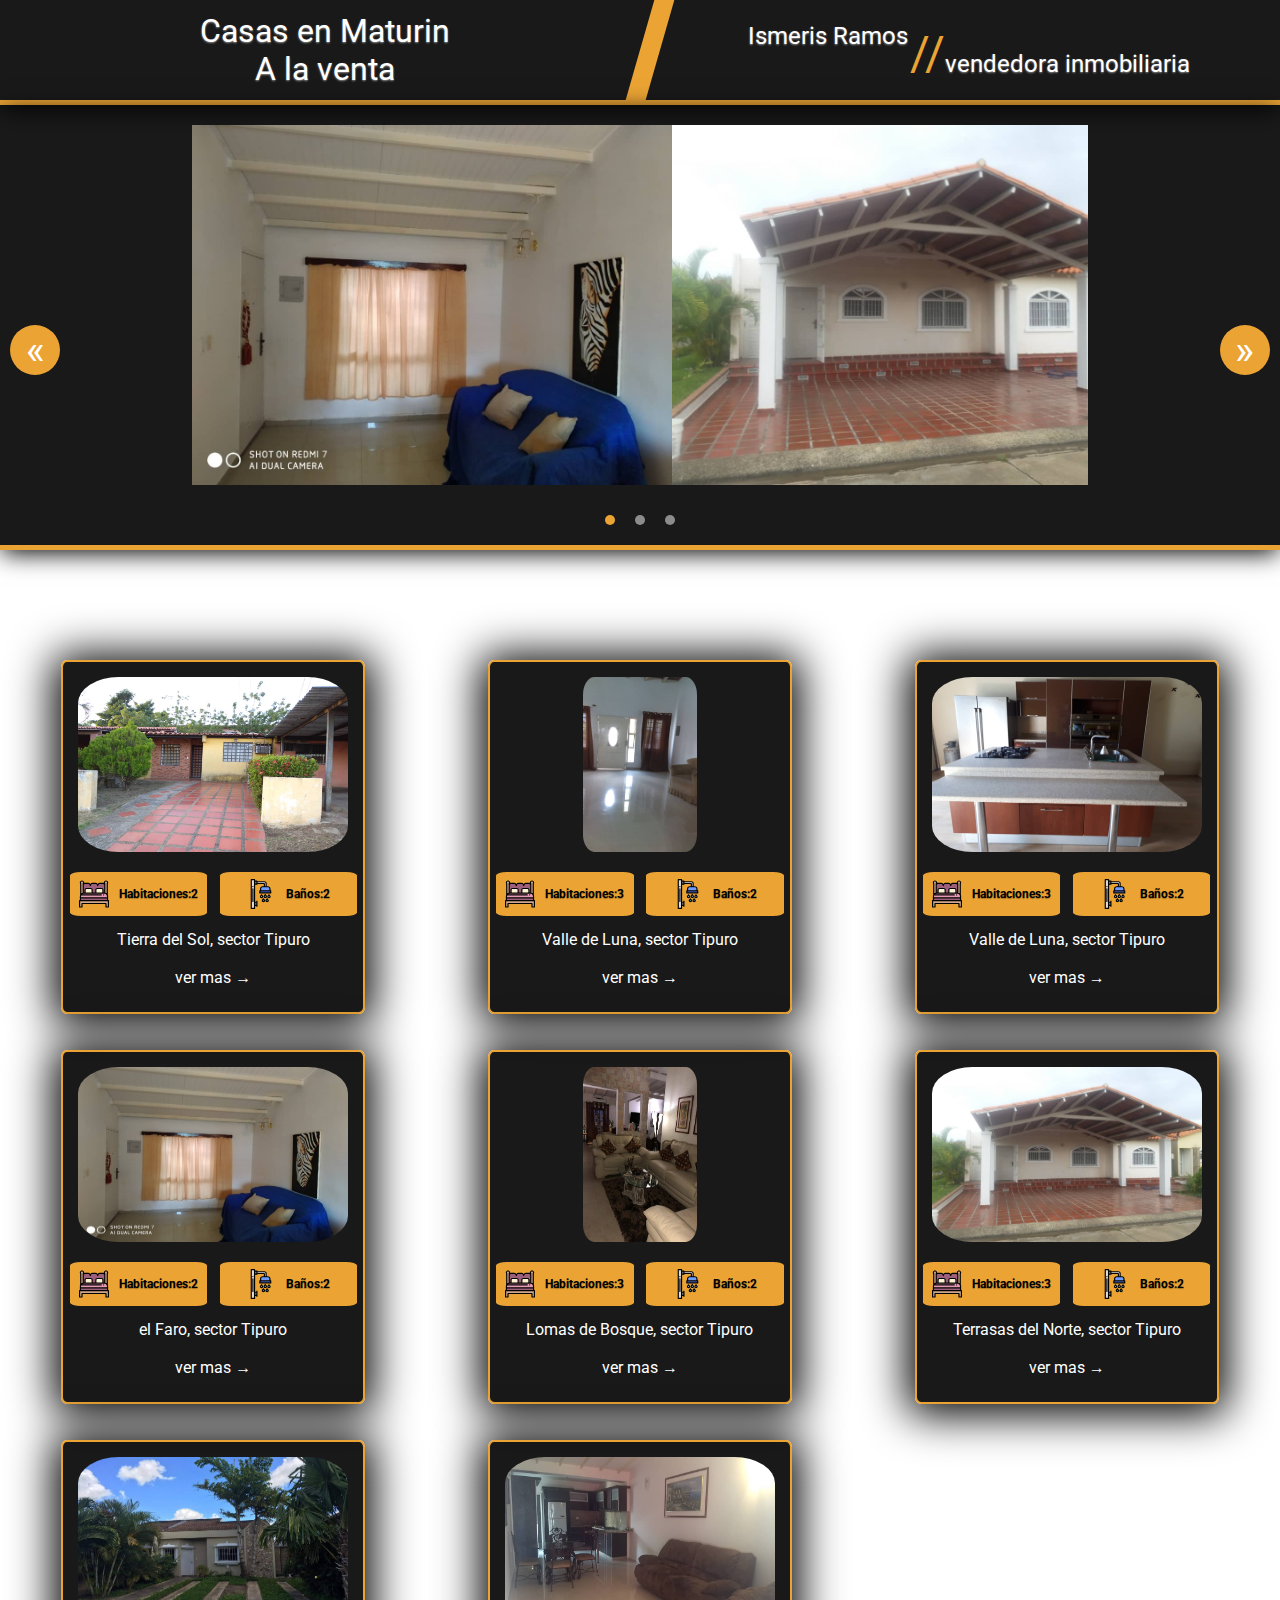
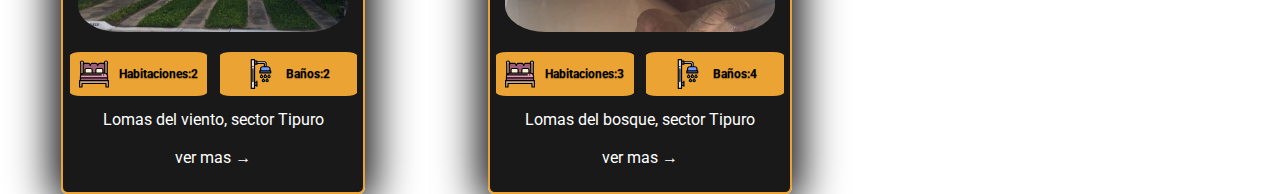
<file: index.html>
<!DOCTYPE html>
<html>
<head>
	<title>Inicio</title>
	<meta charset="UTF-8">
  	<meta name="description" content="Casas en venta en Maturin, estado Monagas">
  	<meta name="author" content="Luis Leopardi">
	<link rel="stylesheet" type="text/css" href="css/main.css">
	<link href='http://fonts.googleapis.com/css?family=Roboto' rel='stylesheet' type='text/css'>
	<meta name="viewport" content="width=device-width, initial-scale=1.0">
</head>
<body>

	<header>
		<div class="title">
			<h1> Casas en Maturin <br> A la venta </h1>
		</div>
		<div class="ismeris">
			<h2 class="nombre"> Ismeris Ramos </h2> <h2 class="vendedora"> 
				<span>//</span>  vendedora inmobiliaria </h2>
		</div>
	</header>

	<main>

		<div id="carrusel">
			<button id="next">&#xbb;</button>
			<button id="prev">&#xab;</button>
			<div class="slider-wrap">
				<div id="slider">
					<img src="css/img/10.jpg" class='image-x'>
					<img src="css/img/35.jpg" class='image-x'>
					<img src="css/img/62.jpg" class='image-x'>
				</div>
			</div>
			<div id="dot-wrap"></div>
		</div>
		
		<div class='card'>	
			<img src="css/img/1.jpg" class="photo-x">	
			<div class="description">
				<div>
					<img src="css/img/iconos/bed.svg">
					<h2>Habitaciones:2</h2>  
				</div>
				<div>
					<img src="css/img/iconos/shower.svg">
					<h2>Baños:2</h2>
				</div>
				<p class="house-location"> Tierra del Sol, sector Tipuro </p>
				<a class="link" href='casas/casa1.html'> ver mas &#x2192; </a>
			</div>	
		</div>

		<div class='card'>	
			<img src="css/img/3.jpg" class="photo-y">	
			<div class="description">
				<div>
					<img src="css/img/iconos/bed.svg">
					<h2>Habitaciones:3</h2>  
				</div>
				<div>
					<img src="css/img/iconos/shower.svg">
					<h2>Baños:2</h2>
				</div>
				<p class="house-location"> Valle de Luna, sector Tipuro </p>
				<a class="link" href='casas/casa2.html'> ver mas &#x2192; </a>
			</div>	
		</div>

		<div class='card'>	
			<img src="css/img/6.jpg" class="photo-x">	
			<div class="description">
				<div>
					<img src="css/img/iconos/bed.svg">
					<h2>Habitaciones:3</h2>  
				</div>
				<div>
					<img src="css/img/iconos/shower.svg">
					<h2>Baños:2</h2>
				</div>
				<p class="house-location"> Valle de Luna, sector Tipuro </p>
				<a class="link" href='casas/casa3.html'> ver mas &#x2192; </a>
			</div>	
		</div>

		<div class='card'>	
			<img src="css/img/10.jpg" class="photo-x">	
			<div class="description">
				<div>
					<img src="css/img/iconos/bed.svg">
					<h2>Habitaciones:2</h2>  
				</div>
				<div>
					<img src="css/img/iconos/shower.svg">
					<h2>Baños:2</h2>
				</div>
				<p class="house-location"> el Faro, sector Tipuro </p>
				<a class="link" href='casas/casa4.html'> ver mas &#x2192; </a>
			</div>	
		</div>

		<div class='card'>	
			<img src="css/img/24.jpg" class="photo-y">	
			<div class="description">
				<div>
					<img src="css/img/iconos/bed.svg">
					<h2>Habitaciones:3</h2>  
				</div>
				<div>
					<img src="css/img/iconos/shower.svg">
					<h2>Baños:2</h2>
				</div>
				<p class="house-location"> Lomas de Bosque, sector Tipuro </p>
				<a class="link" href='casas/casa5.html'> ver mas &#x2192; </a>
			</div>	
		</div>

		<div class='card'>	
			<img src="css/img/35.jpg" class="photo-x">	
			<div class="description">
				<div>
					<img src="css/img/iconos/bed.svg">
					<h2>Habitaciones:3</h2>  
				</div>
				<div>
					<img src="css/img/iconos/shower.svg">
					<h2>Baños:2</h2>
				</div>
				<p class="house-location"> Terrasas del Norte, sector Tipuro </p>
				<a class="link" href='casas/casa6.html'> ver mas &#x2192; </a>
			</div>	
		</div>

		<div class='card'>	
			<img src="css/img/62.jpg" class="photo-x">	
			<div class="description">
				<div>
					<img src="css/img/iconos/bed.svg">
					<h2>Habitaciones:2</h2>  
				</div>
				<div>
					<img src="css/img/iconos/shower.svg">
					<h2>Baños:2</h2>
				</div>
				<p class="house-location"> Lomas del viento, sector Tipuro </p>
				<a class="link" href='casas/casa7.html'> ver mas &#x2192; </a>
			</div>	
		</div>

		<div class='card'>	
			<img src="css/img/74.jpg" class="photo-x">	
			<div class="description">
				<div>
					<img src="css/img/iconos/bed.svg">
					<h2>Habitaciones:3</h2>  
				</div>
				<div>
					<img src="css/img/iconos/shower.svg">
					<h2>Baños:4</h2>
				</div>
				<p class="house-location"> Lomas del bosque, sector Tipuro </p>
				<a class="link" href='casas/casa8.html'> ver mas &#x2192; </a>
			</div>	
		</div>


	</main>

	<script type="text/javascript" src="script.js"></script>

</body>
</html>
</file>
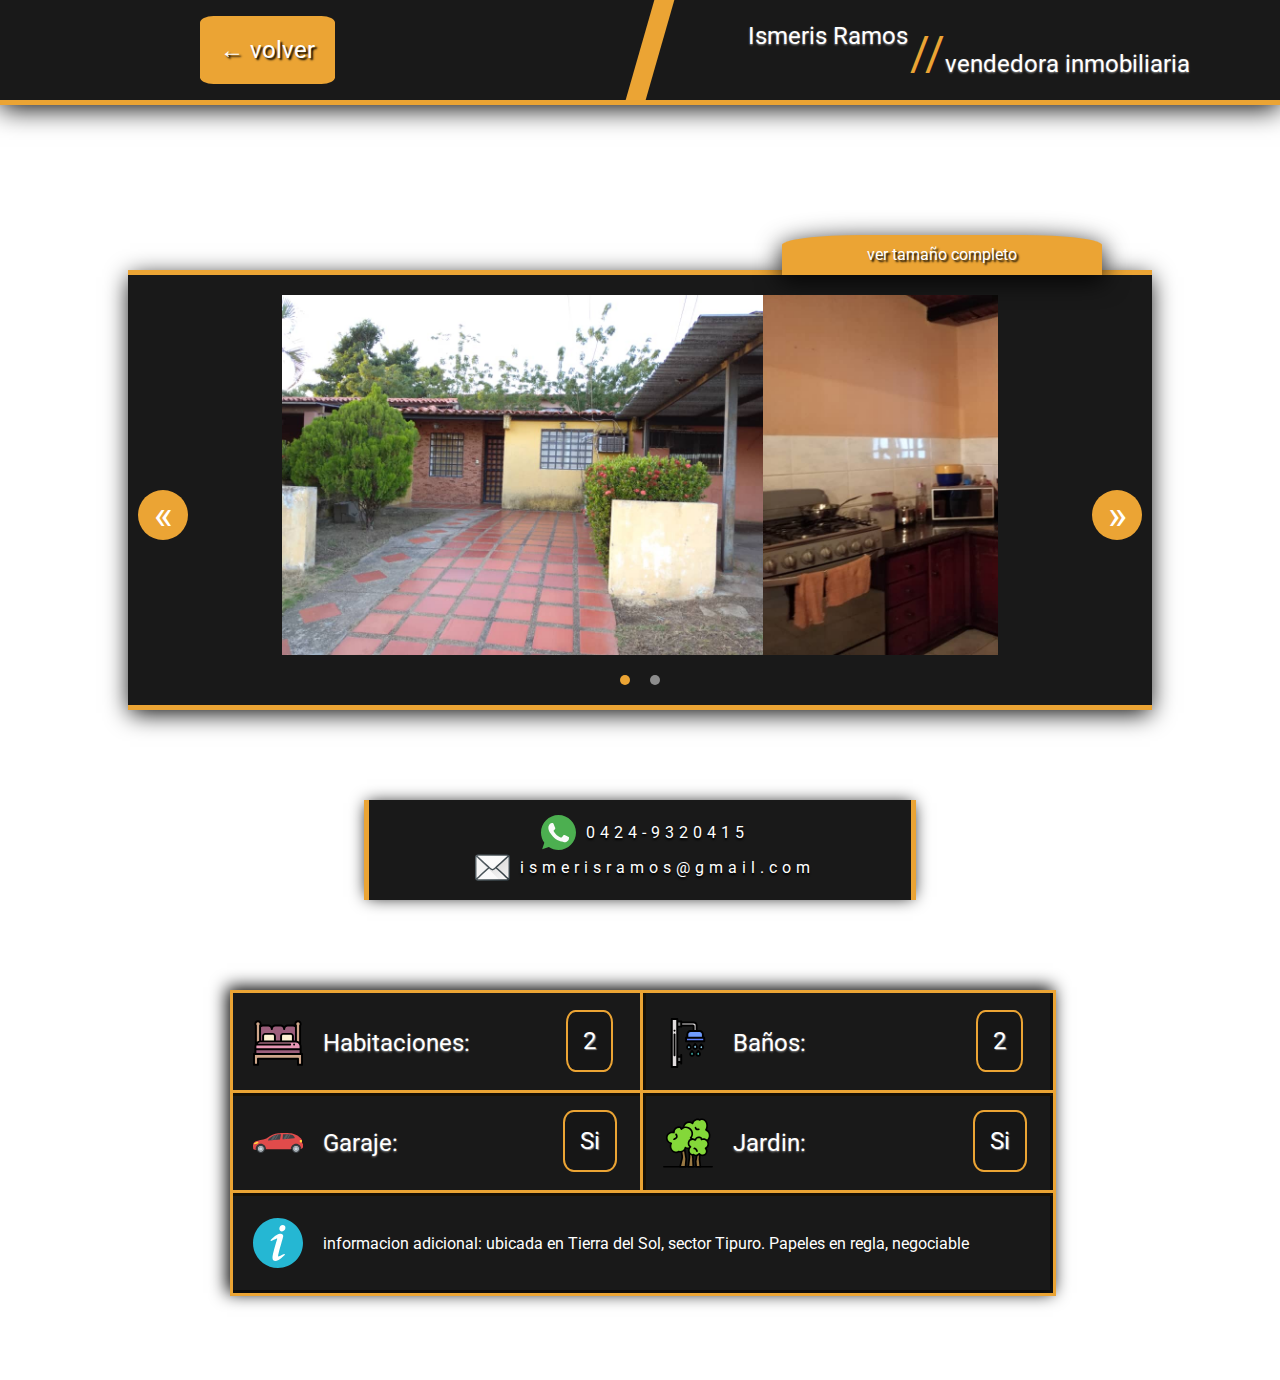
<file: casas/casa1.html>
<!DOCTYPE html>
<html>
<head>
	<title>Casa en venta</title>
	<meta charset="UTF-8">
  	<meta name="description" content="Casas en venta en Maturin, estado Monagas">
  	<meta name="author" content="Luis Leopardi">
	<link rel="stylesheet" type="text/css" href="../css/casas.css">
	<link href='http://fonts.googleapis.com/css?family=Roboto' rel='stylesheet' type='text/css'>
	<meta name="viewport" content="width=device-width, initial-scale=1.0">
</head>
<body>

	<header>
		<div class="title">
			<a class="volver" href="../index.html"> &#x2190; volver </a>
		</div>
		<div class="ismeris">
			<h2 class="nombre"> Ismeris Ramos </h2> <h2 class="vendedora"> 
				<span>//</span>  vendedora inmobiliaria </h2>
		</div>
	</header>

	<main>
		<div id="carrusel" class="normal">
			<img src="../css/img/iconos/close.svg" id="close">
			<button id="next">&#xbb;</button>
			<button id="prev">&#xab;</button>
			<p id="ver"> ver tamaño completo </p>
			<div class="slider-wrap">
				<div id="slider">
					<img src="../css/img/1.jpg" class='image-x'>
					<img src="../css/img/2.jpg" class='image-x'>
				</div>
			</div>
			<div id="dot-wrap"></div>
		</div>

		<div id="comprar">
			<div> 
				<img class="icon" src="../css/img/iconos/whatsapp.svg"> 0424-9320415 
			</div> 
			<div> 
				<img class="icon" src="../css/img/iconos/mail.svg"> ismerisramos@gmail.com 
			</div>
		</div>

		<div class="grid">
			<div>
				<img src="../css/img/iconos/bed.svg">
				<h2>Habitaciones:</h2> <p class="yellow-badge"> 2 </p> 
			</div>
			<div>
				<img src="../css/img/iconos/shower.svg">
				<h2>Baños:</h2> <p class="yellow-badge"> 2 </p>
			</div>
			<div>
				<img src="../css/img/iconos/car.svg">
				<h2>Garaje:</h2> <p class="yellow-badge moreRight"> Si </p>
			</div>
			<div>
				<img src="../css/img/iconos/tree.svg">
				<h2>Jardin:</h2> <p class="yellow-badge moreRight"> Si </p>
			</div>
			<div>
				<img src="../css/img/iconos/info.svg">
				<p>informacion adicional: ubicada en Tierra del Sol, sector Tipuro. Papeles en regla, negociable</p>
			</div>			
		</div>
	</main>

	</div>

	<script type="text/javascript">
		function sliderISM () {
			var next = document.getElementById('next');
			var prev = document.getElementById('prev');
			var slider = document.getElementById('slider');
			var seeMore = document.getElementById('ver');
			var carrusel = document.getElementById('carrusel');
			var close = document.getElementById('close');
			var dotWrap = document.getElementById('dot-wrap');
			var children = slider.children.length;
			var counter = 0;

			function addChildren () {
				function createCircle(){
					var dot = document.createElement('div');
					dot.classList.add("dot");
					dotWrap.appendChild(dot);
				}

				for (var i=0; i<children; i++) {
					createCircle()
				}

			}

			addChildren ();
			var dots = document.getElementsByClassName('dot');
			dots[0].classList.add('active');

			next.addEventListener('click',function(){
				if (counter < children * 100 - 100) {
					counter+=100;
					slider.style.transform = 'translateX(-'+counter+'%)';
					dots[ counter / 100 ].classList.add("active");
					dots[ counter / 100 - 1 ].classList.remove("active");
				} else {
					dots[0].classList.add('active');
					dots[children - 1].classList.remove("active");
					counter = 0
					slider.style.transform = 'translateX(-'+counter+'%)';
				}

			});

			prev.addEventListener('click',function(){
				if (counter > 0) {
					counter-=100;
					slider.style.transform = 'translateX(-'+counter+'%)';
					dots[ counter / 100 ].classList.add("active");
					dots[ counter / 100 + 1 ].classList.remove("active");
				} else if (counter === 0) {
					counter = children * 100 - 100;
					slider.style.transform = 'translateX(-'+counter+'%)';
					dots[0].classList.remove('active');
					dots[children-1].classList.add('active');
				} else {
					return;
				}
			})

			ver.addEventListener('click', function(){
				carrusel.classList.add('full');
				next.classList.add('button-bottom');
				prev.classList.add('button-bottom');
				carrusel.classList.remove('normal');
				close.style.display = 'block';
			})

			close.addEventListener('click', function(){
				carrusel.classList.remove('full');
				next.classList.remove('button-bottom');
				prev.classList.remove('button-bottom');
				carrusel.classList.add('normal');
				close.style.display = 'none';
			})
		}

	sliderISM ()
	</script>

</body>
</html>
</file>
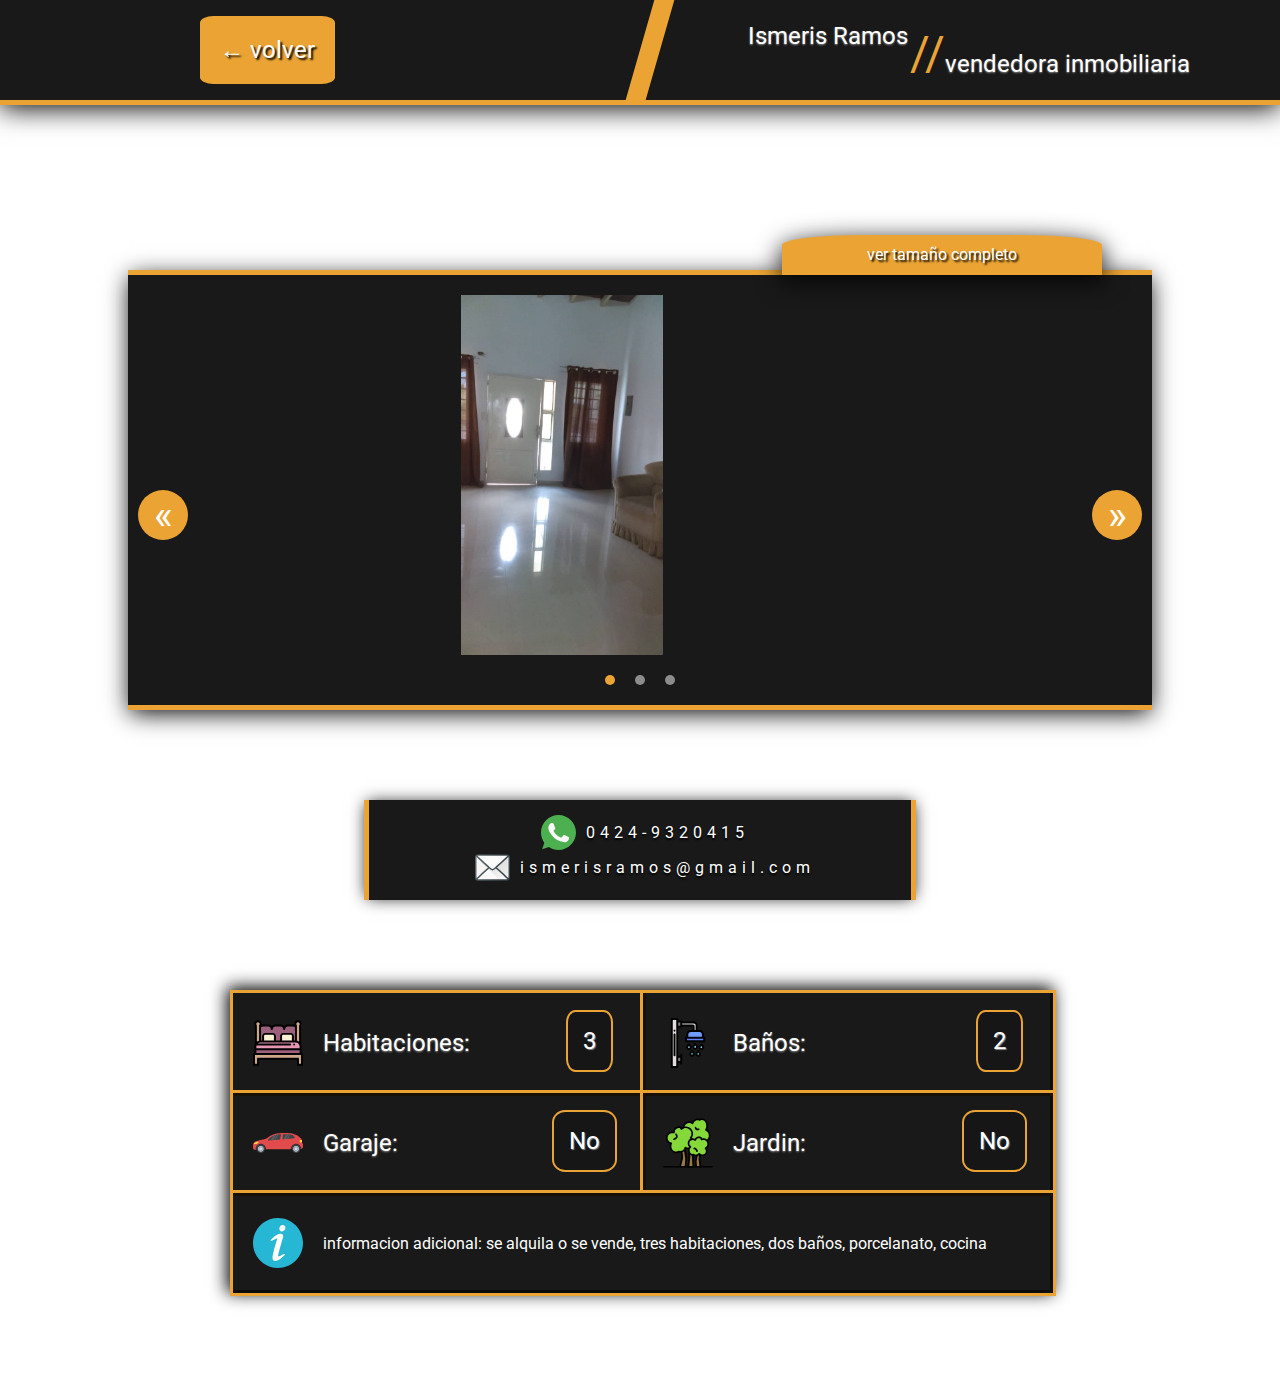
<file: casas/casa2.html>
<!DOCTYPE html>
<html>
<head>
	<title>Casa en venta</title>
	<meta charset="UTF-8">
  	<meta name="description" content="Casas en venta en Maturin, estado Monagas">
  	<meta name="author" content="Luis Leopardi">
	<link rel="stylesheet" type="text/css" href="../css/casas.css">
	<link href='http://fonts.googleapis.com/css?family=Roboto' rel='stylesheet' type='text/css'>
	<meta name="viewport" content="width=device-width, initial-scale=1.0">
</head>
<body>

	<header>
		<div class="title">
			<a class="volver" href="../index.html"> &#x2190; volver </a>
		</div>
		<div class="ismeris">
			<h2 class="nombre"> Ismeris Ramos </h2> <h2 class="vendedora"> 
				<span>//</span>  vendedora inmobiliaria </h2>
		</div>
	</header>

	<main>
		<div id="carrusel" class="normal">
			<img src="../css/img/iconos/close.svg" id="close">
			<button id="next">&#xbb;</button>
			<button id="prev">&#xab;</button>
			<p id="ver"> ver tamaño completo </p>
			<div class="slider-wrap">
				<div id="slider">
					<img src="../css/img/3.jpg" class='image-y'>
					<img src="../css/img/4.jpg" class='image-y'>
					<img src="../css/img/5.jpg" class='image-y'>
				</div>
			</div>
			<div id="dot-wrap"></div>
		</div>

		<div id="comprar">
			<div> 
				<img class="icon" src="../css/img/iconos/whatsapp.svg"> 0424-9320415 
			</div> 
			<div> 
				<img class="icon" src="../css/img/iconos/mail.svg"> ismerisramos@gmail.com 
			</div>
		</div>

		<div class="grid">
			<div>
				<img src="../css/img/iconos/bed.svg">
				<h2>Habitaciones:</h2> <p class="yellow-badge"> 3 </p> 
			</div>
			<div>
				<img src="../css/img/iconos/shower.svg">
				<h2>Baños:</h2> <p class="yellow-badge"> 2 </p>
			</div>
			<div>
				<img src="../css/img/iconos/car.svg">
				<h2>Garaje:</h2> <p class="yellow-badge moreRight"> No </p>
			</div>
			<div>
				<img src="../css/img/iconos/tree.svg">
				<h2>Jardin:</h2> <p class="yellow-badge moreRight"> No </p>
			</div>
			<div>
				<img src="../css/img/iconos/info.svg">
				<p>informacion adicional: se alquila o se vende, tres habitaciones, dos baños, porcelanato, cocina </p>
			</div>			
		</div>
	</main>

	</div>

	<script type="text/javascript">
		function sliderISM () {
			var next = document.getElementById('next');
			var prev = document.getElementById('prev');
			var slider = document.getElementById('slider');
			var seeMore = document.getElementById('ver');
			var carrusel = document.getElementById('carrusel');
			var close = document.getElementById('close');
			var dotWrap = document.getElementById('dot-wrap');
			var children = slider.children.length;
			var counter = 0;

			function addChildren () {
				function createCircle(){
					var dot = document.createElement('div');
					dot.classList.add("dot");
					dotWrap.appendChild(dot);
				}

				for (var i=0; i<children; i++) {
					createCircle()
				}

			}

			addChildren ();
			var dots = document.getElementsByClassName('dot');
			dots[0].classList.add('active');

			next.addEventListener('click',function(){
				if (counter < children * 100 - 100) {
					counter+=100;
					slider.style.transform = 'translateX(-'+counter+'%)';
					dots[ counter / 100 ].classList.add("active");
					dots[ counter / 100 - 1 ].classList.remove("active");
				} else {
					dots[0].classList.add('active');
					dots[children - 1].classList.remove("active");
					counter = 0
					slider.style.transform = 'translateX(-'+counter+'%)';
				}

			});

			prev.addEventListener('click',function(){
				if (counter > 0) {
					counter-=100;
					slider.style.transform = 'translateX(-'+counter+'%)';
					dots[ counter / 100 ].classList.add("active");
					dots[ counter / 100 + 1 ].classList.remove("active");
				} else if (counter === 0) {
					counter = children * 100 - 100;
					slider.style.transform = 'translateX(-'+counter+'%)';
					dots[0].classList.remove('active');
					dots[children-1].classList.add('active');
				} else {
					return;
				}
			})

			ver.addEventListener('click', function(){
				carrusel.classList.add('full');
				next.classList.add('button-bottom');
				prev.classList.add('button-bottom');
				carrusel.classList.remove('normal');
				close.style.display = 'block';
			})

			close.addEventListener('click', function(){
				carrusel.classList.remove('full');
				next.classList.remove('button-bottom');
				prev.classList.remove('button-bottom');
				carrusel.classList.add('normal');
				close.style.display = 'none';
			})
		}

	sliderISM ()
	</script>

</body>
</html>
</file>
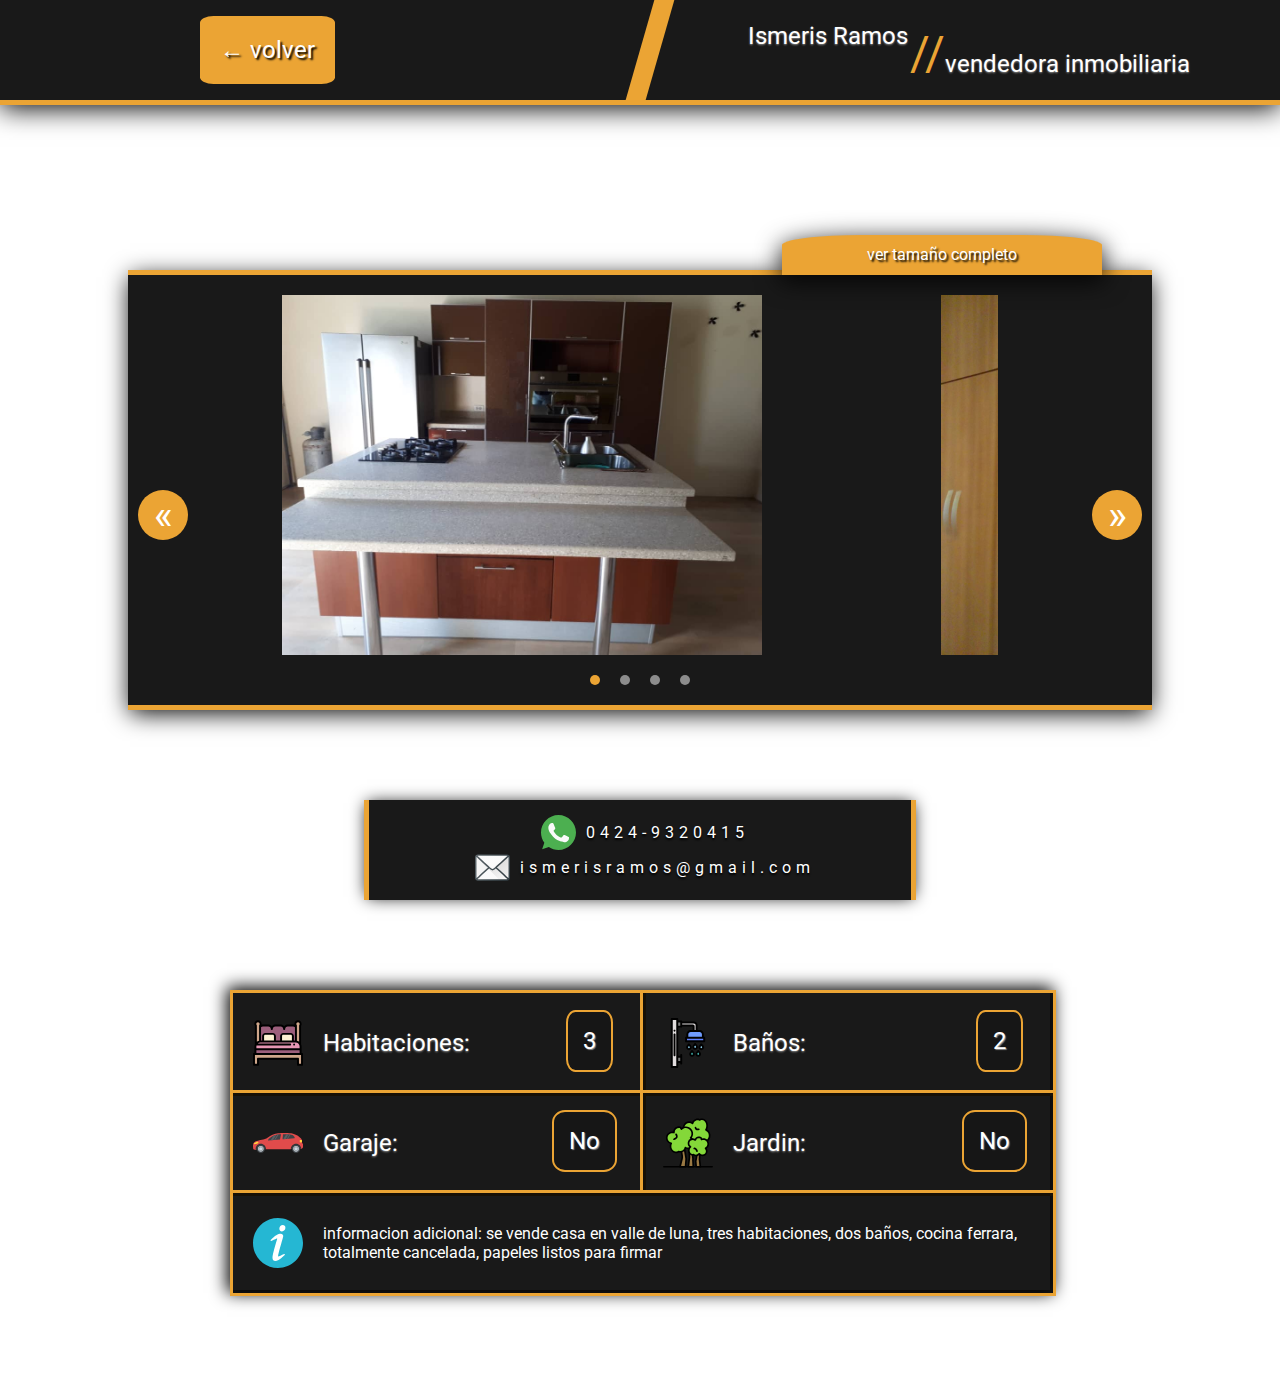
<file: casas/casa3.html>
<!DOCTYPE html>
<html>
<head>
	<title>Casa en venta</title>
	<meta charset="UTF-8">
  	<meta name="description" content="Casas en venta en Maturin, estado Monagas">
  	<meta name="author" content="Luis Leopardi">
	<link rel="stylesheet" type="text/css" href="../css/casas.css">
	<link href='http://fonts.googleapis.com/css?family=Roboto' rel='stylesheet' type='text/css'>
	<meta name="viewport" content="width=device-width, initial-scale=1.0">
</head>
<body>

	<header>
		<div class="title">
			<a class="volver" href="../index.html"> &#x2190; volver </a>
		</div>
		<div class="ismeris">
			<h2 class="nombre"> Ismeris Ramos </h2> <h2 class="vendedora"> 
				<span>//</span>  vendedora inmobiliaria </h2>
		</div>
	</header>

	<main>
		<div id="carrusel" class="normal">
			<img src="../css/img/iconos/close.svg" id="close">
			<button id="next">&#xbb;</button>
			<button id="prev">&#xab;</button>
			<p id="ver"> ver tamaño completo </p>
			<div class="slider-wrap">
				<div id="slider">
					<img src="../css/img/6.jpg" class='image-x'>
					<img src="../css/img/7.jpg" class='image-y'>
					<img src="../css/img/8.jpg" class='image-y'>
					<img src="../css/img/9.jpg" class='image-y'>
				</div>
			</div>
			<div id="dot-wrap"></div>
		</div>

		<div id="comprar">
			<div> 
				<img class="icon" src="../css/img/iconos/whatsapp.svg"> 0424-9320415 
			</div> 
			<div> 
				<img class="icon" src="../css/img/iconos/mail.svg"> ismerisramos@gmail.com 
			</div>
		</div>

		<div class="grid">
			<div>
				<img src="../css/img/iconos/bed.svg">
				<h2>Habitaciones:</h2> <p class="yellow-badge"> 3 </p> 
			</div>
			<div>
				<img src="../css/img/iconos/shower.svg">
				<h2>Baños:</h2> <p class="yellow-badge"> 2 </p>
			</div>
			<div>
				<img src="../css/img/iconos/car.svg">
				<h2>Garaje:</h2> <p class="yellow-badge moreRight"> No </p>
			</div>
			<div>
				<img src="../css/img/iconos/tree.svg">
				<h2>Jardin:</h2> <p class="yellow-badge moreRight"> No </p>
			</div>
			<div>
				<img src="../css/img/iconos/info.svg">
				<p>informacion adicional: se vende casa en valle de luna, tres habitaciones, dos baños, cocina ferrara, totalmente cancelada, papeles listos para firmar </p>
			</div>			
		</div>
	</main>

	</div>

	<script type="text/javascript">
		function sliderISM () {
			var next = document.getElementById('next');
			var prev = document.getElementById('prev');
			var slider = document.getElementById('slider');
			var seeMore = document.getElementById('ver');
			var carrusel = document.getElementById('carrusel');
			var close = document.getElementById('close');
			var dotWrap = document.getElementById('dot-wrap');
			var children = slider.children.length;
			var counter = 0;

			function addChildren () {
				function createCircle(){
					var dot = document.createElement('div');
					dot.classList.add("dot");
					dotWrap.appendChild(dot);
				}

				for (var i=0; i<children; i++) {
					createCircle()
				}

			}

			addChildren ();
			var dots = document.getElementsByClassName('dot');
			dots[0].classList.add('active');

			next.addEventListener('click',function(){
				if (counter < children * 100 - 100) {
					counter+=100;
					slider.style.transform = 'translateX(-'+counter+'%)';
					dots[ counter / 100 ].classList.add("active");
					dots[ counter / 100 - 1 ].classList.remove("active");
				} else {
					dots[0].classList.add('active');
					dots[children - 1].classList.remove("active");
					counter = 0
					slider.style.transform = 'translateX(-'+counter+'%)';
				}

			});

			prev.addEventListener('click',function(){
				if (counter > 0) {
					counter-=100;
					slider.style.transform = 'translateX(-'+counter+'%)';
					dots[ counter / 100 ].classList.add("active");
					dots[ counter / 100 + 1 ].classList.remove("active");
				} else if (counter === 0) {
					counter = children * 100 - 100;
					slider.style.transform = 'translateX(-'+counter+'%)';
					dots[0].classList.remove('active');
					dots[children-1].classList.add('active');
				} else {
					return;
				}
			})

			ver.addEventListener('click', function(){
				carrusel.classList.add('full');
				next.classList.add('button-bottom');
				prev.classList.add('button-bottom');
				carrusel.classList.remove('normal');
				close.style.display = 'block';
			})

			close.addEventListener('click', function(){
				carrusel.classList.remove('full');
				next.classList.remove('button-bottom');
				prev.classList.remove('button-bottom');
				carrusel.classList.add('normal');
				close.style.display = 'none';
			})
		}

	sliderISM ()
	</script>

</body>
</html>
</file>
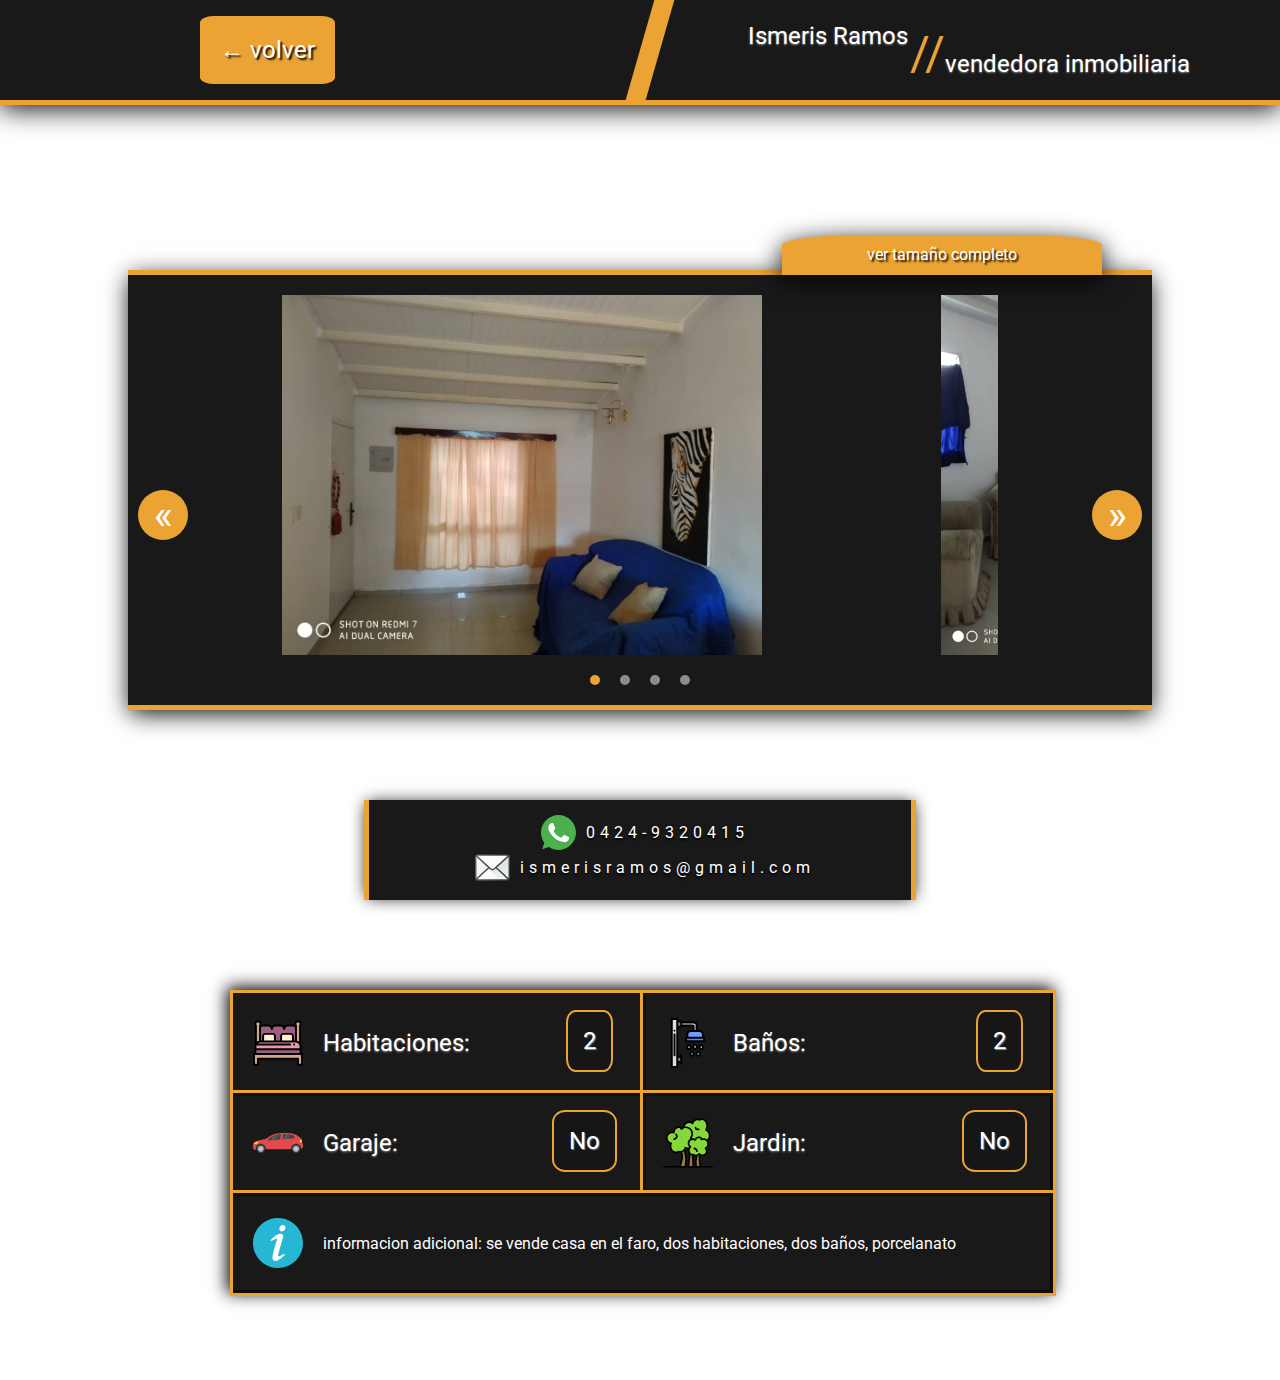
<file: casas/casa4.html>
<!DOCTYPE html>
<html>
<head>
	<title>Casa en venta</title>
	<meta charset="UTF-8">
  	<meta name="description" content="Casas en venta en Maturin, estado Monagas">
  	<meta name="author" content="Luis Leopardi">
	<link rel="stylesheet" type="text/css" href="../css/casas.css">
	<link href='http://fonts.googleapis.com/css?family=Roboto' rel='stylesheet' type='text/css'>
	<meta name="viewport" content="width=device-width, initial-scale=1.0">
</head>
<body>

	<header>
		<div class="title">
			<a class="volver" href="../index.html"> &#x2190; volver </a>
		</div>
		<div class="ismeris">
			<h2 class="nombre"> Ismeris Ramos </h2> <h2 class="vendedora"> 
				<span>//</span>  vendedora inmobiliaria </h2>
		</div>
	</header>

	<main>
		<div id="carrusel" class="normal">
			<img src="../css/img/iconos/close.svg" id="close">
			<button id="next">&#xbb;</button>
			<button id="prev">&#xab;</button>
			<p id="ver"> ver tamaño completo </p>
			<div class="slider-wrap">
				<div id="slider">
					<img src="../css/img/10.jpg" class='image-x'>
					<img src="../css/img/11.jpg" class='image-y'>
					<img src="../css/img/12.jpg" class='image-y'>
					<img src="../css/img/13.jpg" class='image-y'>
				</div>
			</div>
			<div id="dot-wrap"></div>
		</div>

		<div id="comprar">
			<div> 
				<img class="icon" src="../css/img/iconos/whatsapp.svg"> 0424-9320415 
			</div> 
			<div> 
				<img class="icon" src="../css/img/iconos/mail.svg"> ismerisramos@gmail.com 
			</div>
		</div>

		<div class="grid">
			<div>
				<img src="../css/img/iconos/bed.svg">
				<h2>Habitaciones:</h2> <p class="yellow-badge"> 2 </p> 
			</div>
			<div>
				<img src="../css/img/iconos/shower.svg">
				<h2>Baños:</h2> <p class="yellow-badge"> 2 </p>
			</div>
			<div>
				<img src="../css/img/iconos/car.svg">
				<h2>Garaje:</h2> <p class="yellow-badge moreRight"> No </p>
			</div>
			<div>
				<img src="../css/img/iconos/tree.svg">
				<h2>Jardin:</h2> <p class="yellow-badge moreRight"> No </p>
			</div>
			<div>
				<img src="../css/img/iconos/info.svg">
				<p>informacion adicional: se vende casa en el faro, dos habitaciones, dos baños, porcelanato </p>
			</div>			
		</div>
	</main>

	</div>

	<script type="text/javascript">
		function sliderISM () {
			var next = document.getElementById('next');
			var prev = document.getElementById('prev');
			var slider = document.getElementById('slider');
			var seeMore = document.getElementById('ver');
			var carrusel = document.getElementById('carrusel');
			var close = document.getElementById('close');
			var dotWrap = document.getElementById('dot-wrap');
			var children = slider.children.length;
			var counter = 0;

			function addChildren () {
				function createCircle(){
					var dot = document.createElement('div');
					dot.classList.add("dot");
					dotWrap.appendChild(dot);
				}

				for (var i=0; i<children; i++) {
					createCircle()
				}

			}

			addChildren ();
			var dots = document.getElementsByClassName('dot');
			dots[0].classList.add('active');

			next.addEventListener('click',function(){
				if (counter < children * 100 - 100) {
					counter+=100;
					slider.style.transform = 'translateX(-'+counter+'%)';
					dots[ counter / 100 ].classList.add("active");
					dots[ counter / 100 - 1 ].classList.remove("active");
				} else {
					dots[0].classList.add('active');
					dots[children - 1].classList.remove("active");
					counter = 0
					slider.style.transform = 'translateX(-'+counter+'%)';
				}

			});

			prev.addEventListener('click',function(){
				if (counter > 0) {
					counter-=100;
					slider.style.transform = 'translateX(-'+counter+'%)';
					dots[ counter / 100 ].classList.add("active");
					dots[ counter / 100 + 1 ].classList.remove("active");
				} else if (counter === 0) {
					counter = children * 100 - 100;
					slider.style.transform = 'translateX(-'+counter+'%)';
					dots[0].classList.remove('active');
					dots[children-1].classList.add('active');
				} else {
					return;
				}
			})

			ver.addEventListener('click', function(){
				carrusel.classList.add('full');
				next.classList.add('button-bottom');
				prev.classList.add('button-bottom');
				carrusel.classList.remove('normal');
				close.style.display = 'block';
			})

			close.addEventListener('click', function(){
				carrusel.classList.remove('full');
				next.classList.remove('button-bottom');
				prev.classList.remove('button-bottom');
				carrusel.classList.add('normal');
				close.style.display = 'none';
			})
		}

	sliderISM ()
	</script>

</body>
</html>
</file>
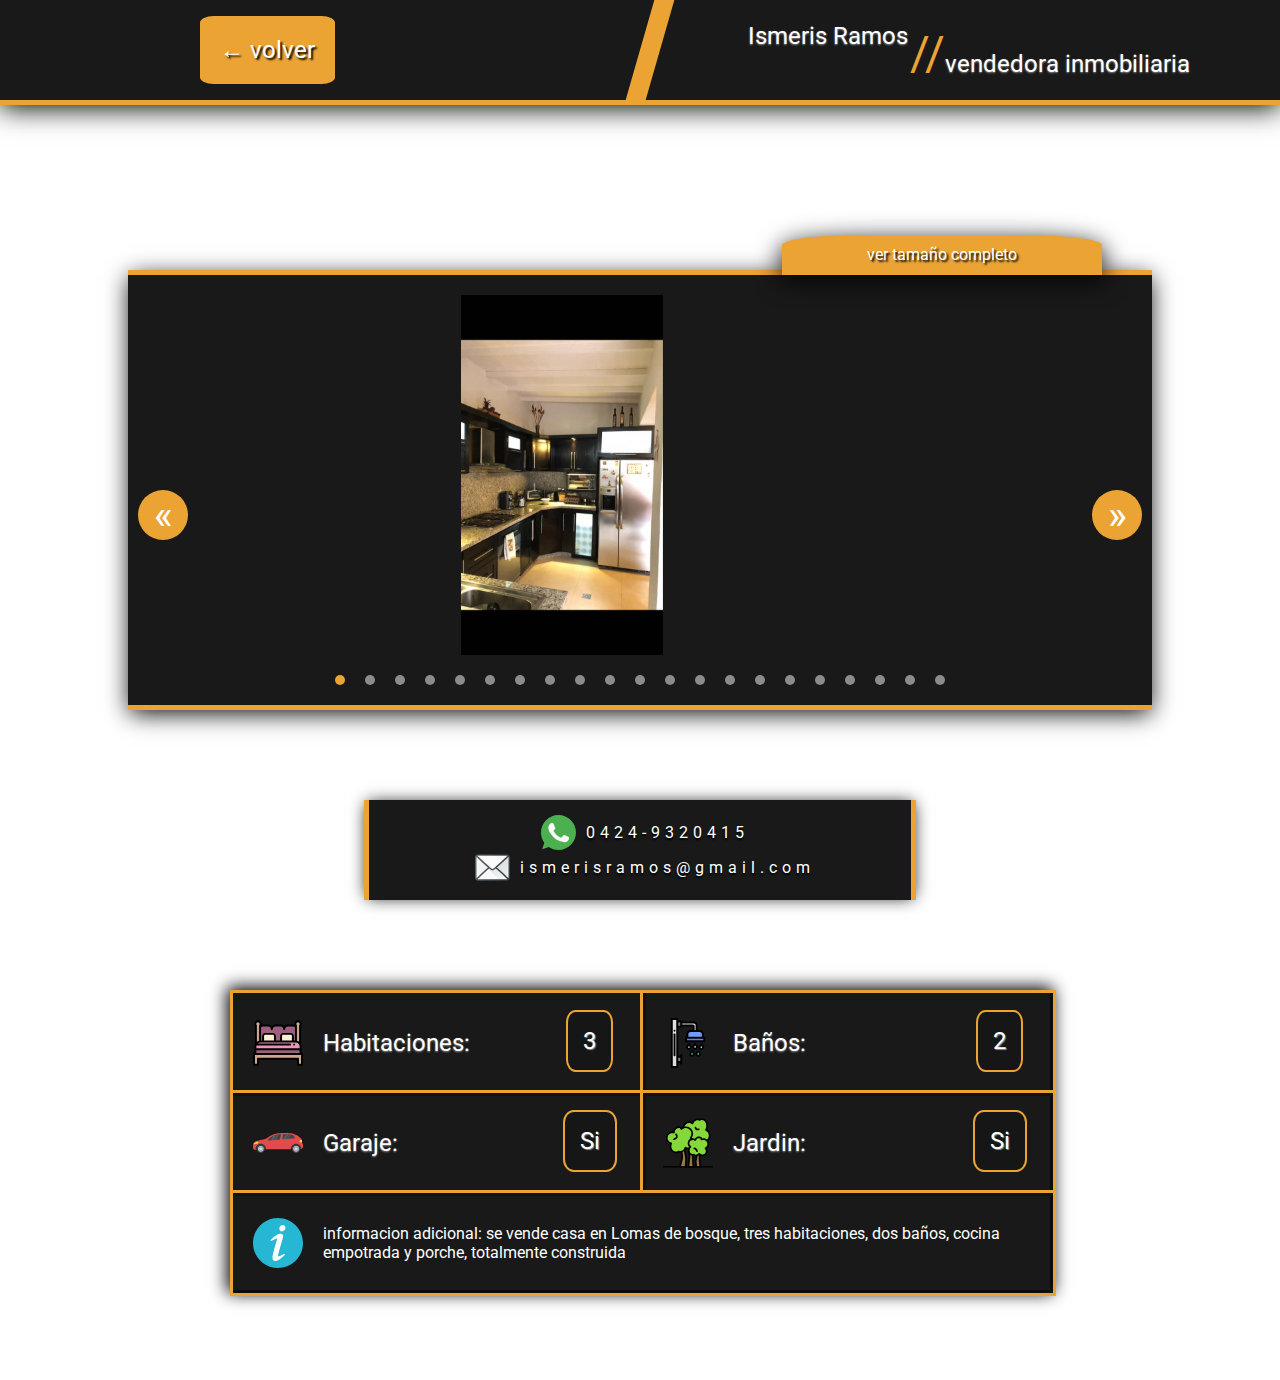
<file: casas/casa5.html>
<!DOCTYPE html>
<html>
<head>
	<title>Casa en venta</title>
	<meta charset="UTF-8">
  	<meta name="description" content="Casas en venta en Maturin, estado Monagas">
  	<meta name="author" content="Luis Leopardi">
	<link rel="stylesheet" type="text/css" href="../css/casas.css">
	<link href='http://fonts.googleapis.com/css?family=Roboto' rel='stylesheet' type='text/css'>
	<meta name="viewport" content="width=device-width, initial-scale=1.0">
</head>
<body>

	<header>
		<div class="title">
			<a class="volver" href="../index.html"> &#x2190; volver </a>
		</div>
		<div class="ismeris">
			<h2 class="nombre"> Ismeris Ramos </h2> <h2 class="vendedora"> 
				<span>//</span>  vendedora inmobiliaria </h2>
		</div>
	</header>

	<main>
		<div id="carrusel" class="normal">
			<img src="../css/img/iconos/close.svg" id="close">
			<button id="next">&#xbb;</button>
			<button id="prev">&#xab;</button>
			<p id="ver"> ver tamaño completo </p>
			<div class="slider-wrap">
				<div id="slider">
					<img src="../css/img/14.jpg" class='image-y'>
					<img src="../css/img/15.jpg" class='image-y'>
					<img src="../css/img/16.jpg" class='image-y'>
					<img src="../css/img/17.jpg" class='image-y'>
					<img src="../css/img/18.jpg" class='image-y'>
					<img src="../css/img/19.jpg" class='image-y'>
					<img src="../css/img/20.jpg" class='image-y'>
					<img src="../css/img/21.jpg" class='image-y'>
					<img src="../css/img/22.jpg" class='image-y'>
					<img src="../css/img/23.jpg" class='image-y'>
					<img src="../css/img/24.jpg" class='image-y'>
					<img src="../css/img/25.jpg" class='image-y'>
					<img src="../css/img/26.jpg" class='image-y'>
					<img src="../css/img/27.jpg" class='image-y'>
					<img src="../css/img/28.jpg" class='image-y'>
					<img src="../css/img/29.jpg" class='image-y'>
					<img src="../css/img/30.jpg" class='image-y'>
					<img src="../css/img/31.jpg" class='image-y'>
					<img src="../css/img/32.jpg" class='image-y'>
					<img src="../css/img/33.jpg" class='image-y'>
					<img src="../css/img/34.jpg" class='image-y'>
				</div>
			</div>
			<div id="dot-wrap"></div>
		</div>

		<div id="comprar">
			<div> 
				<img class="icon" src="../css/img/iconos/whatsapp.svg"> 0424-9320415 
			</div> 
			<div> 
				<img class="icon" src="../css/img/iconos/mail.svg"> ismerisramos@gmail.com 
			</div>
		</div>

		<div class="grid">
			<div>
				<img src="../css/img/iconos/bed.svg">
				<h2>Habitaciones:</h2> <p class="yellow-badge"> 3 </p> 
			</div>
			<div>
				<img src="../css/img/iconos/shower.svg">
				<h2>Baños:</h2> <p class="yellow-badge"> 2 </p>
			</div>
			<div>
				<img src="../css/img/iconos/car.svg">
				<h2>Garaje:</h2> <p class="yellow-badge moreRight"> Si </p>
			</div>
			<div>
				<img src="../css/img/iconos/tree.svg">
				<h2>Jardin:</h2> <p class="yellow-badge moreRight"> Si </p>
			</div>
			<div>
				<img src="../css/img/iconos/info.svg">
				<p>informacion adicional: se vende casa en Lomas de bosque, tres habitaciones, dos baños, cocina empotrada y porche, totalmente construida </p>
			</div>			
		</div>
	</main>

	</div>

	<script type="text/javascript">
		function sliderISM () {
			var next = document.getElementById('next');
			var prev = document.getElementById('prev');
			var slider = document.getElementById('slider');
			var seeMore = document.getElementById('ver');
			var carrusel = document.getElementById('carrusel');
			var close = document.getElementById('close');
			var dotWrap = document.getElementById('dot-wrap');
			var children = slider.children.length;
			var counter = 0;

			function addChildren () {
				function createCircle(){
					var dot = document.createElement('div');
					dot.classList.add("dot");
					dotWrap.appendChild(dot);
				}

				for (var i=0; i<children; i++) {
					createCircle()
				}

			}

			addChildren ();
			var dots = document.getElementsByClassName('dot');
			dots[0].classList.add('active');

			next.addEventListener('click',function(){
				if (counter < children * 100 - 100) {
					counter+=100;
					slider.style.transform = 'translateX(-'+counter+'%)';
					dots[ counter / 100 ].classList.add("active");
					dots[ counter / 100 - 1 ].classList.remove("active");
				} else {
					dots[0].classList.add('active');
					dots[children - 1].classList.remove("active");
					counter = 0
					slider.style.transform = 'translateX(-'+counter+'%)';
				}

			});

			prev.addEventListener('click',function(){
				if (counter > 0) {
					counter-=100;
					slider.style.transform = 'translateX(-'+counter+'%)';
					dots[ counter / 100 ].classList.add("active");
					dots[ counter / 100 + 1 ].classList.remove("active");
				} else if (counter === 0) {
					counter = children * 100 - 100;
					slider.style.transform = 'translateX(-'+counter+'%)';
					dots[0].classList.remove('active');
					dots[children-1].classList.add('active');
				} else {
					return;
				}
			})

			ver.addEventListener('click', function(){
				carrusel.classList.add('full');
				next.classList.add('button-bottom');
				prev.classList.add('button-bottom');
				carrusel.classList.remove('normal');
				close.style.display = 'block';
			})

			close.addEventListener('click', function(){
				carrusel.classList.remove('full');
				next.classList.remove('button-bottom');
				prev.classList.remove('button-bottom');
				carrusel.classList.add('normal');
				close.style.display = 'none';
			})
		}

	sliderISM ()
	</script>

</body>
</html>
</file>
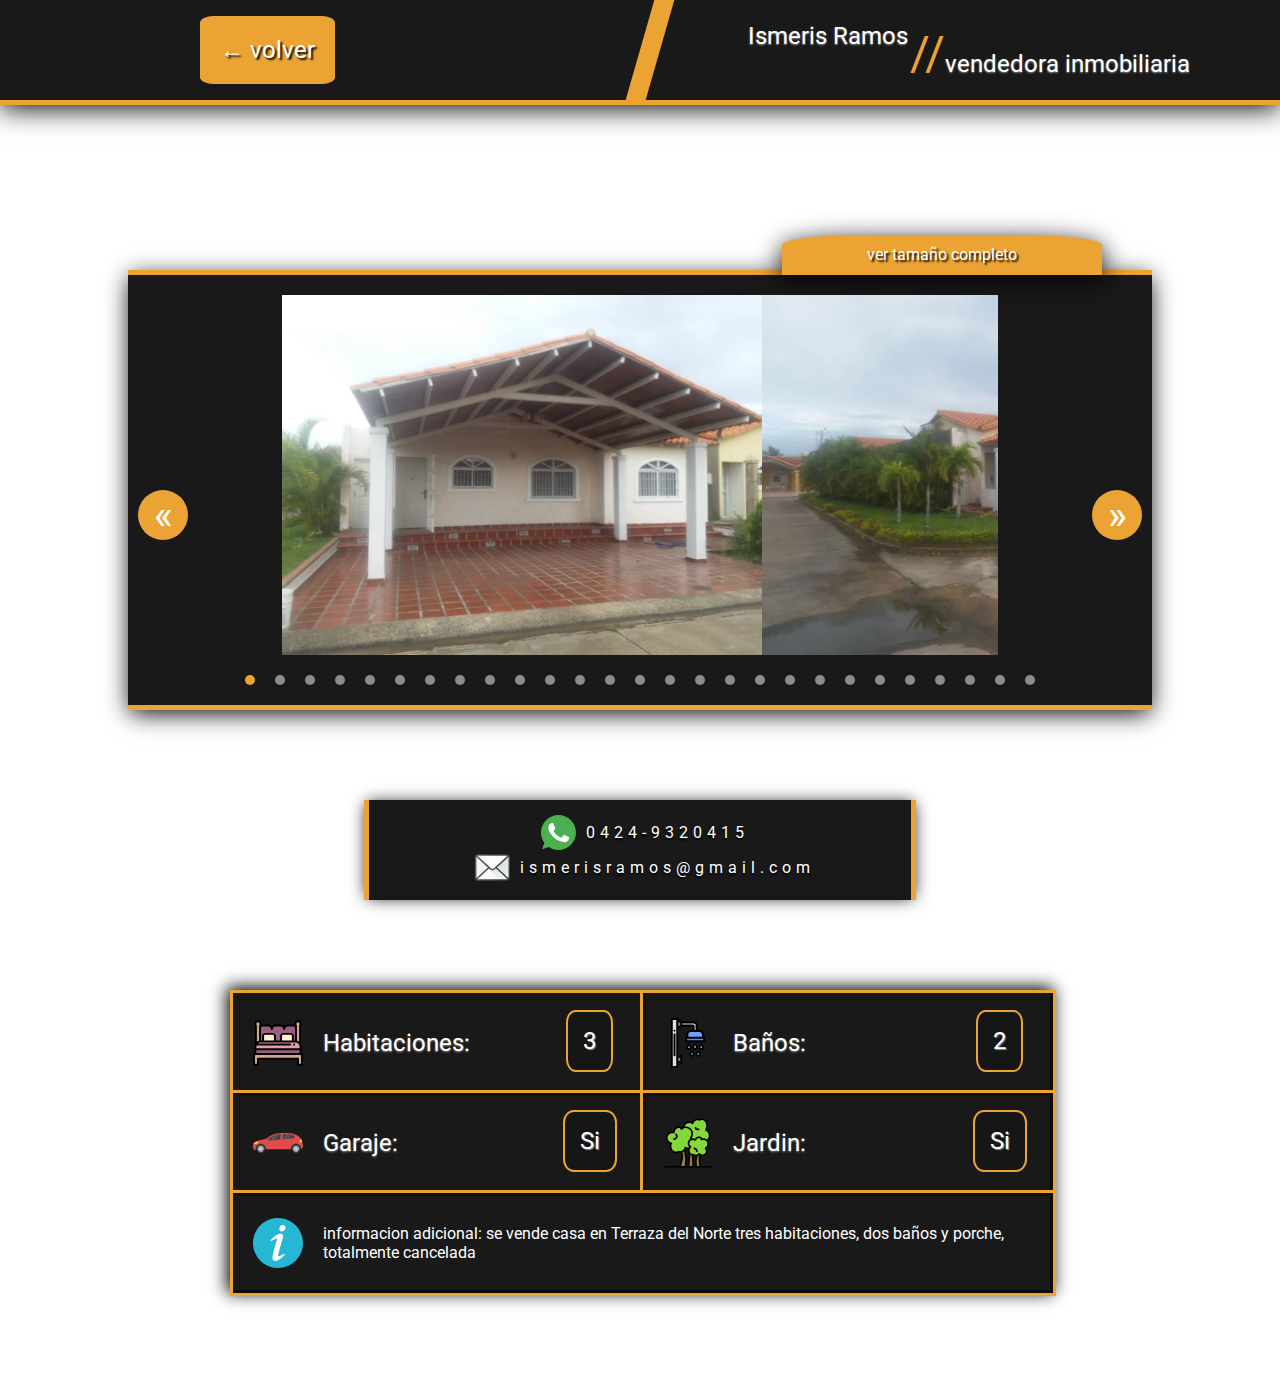
<file: casas/casa6.html>
<!DOCTYPE html>
<html>
<head>
	<title>Casa en venta</title>
	<meta charset="UTF-8">
  	<meta name="description" content="Casas en venta en Maturin, estado Monagas">
  	<meta name="author" content="Luis Leopardi">
	<link rel="stylesheet" type="text/css" href="../css/casas.css">
	<link href='http://fonts.googleapis.com/css?family=Roboto' rel='stylesheet' type='text/css'>
	<meta name="viewport" content="width=device-width, initial-scale=1.0">
</head>
<body>

	<header>
		<div class="title">
			<a class="volver" href="../index.html"> &#x2190; volver </a>
		</div>
		<div class="ismeris">
			<h2 class="nombre"> Ismeris Ramos </h2> <h2 class="vendedora"> 
				<span>//</span>  vendedora inmobiliaria </h2>
		</div>
	</header>

	<main>
		<div id="carrusel" class="normal">
			<img src="../css/img/iconos/close.svg" id="close">
			<button id="next">&#xbb;</button>
			<button id="prev">&#xab;</button>
			<p id="ver"> ver tamaño completo </p>
			<div class="slider-wrap">
				<div id="slider">
					<img src="../css/img/35.jpg" class='image-x'>
					<img src="../css/img/36.jpg" class='image-x'>
					<img src="../css/img/37.jpg" class='image-x'>
					<img src="../css/img/38.jpg" class='image-y'>
					<img src="../css/img/39.jpg" class='image-y'>
					<img src="../css/img/40.jpg" class='image-y'>
					<img src="../css/img/41.jpg" class='image-y'>
					<img src="../css/img/42.jpg" class='image-x'>
					<img src="../css/img/43.jpg" class='image-x'>
					<img src="../css/img/44.jpg" class='image-y'>
					<img src="../css/img/45.jpg" class='image-y'>
					<img src="../css/img/46.jpg" class='image-y'>
					<img src="../css/img/47.jpg" class='image-y'>
					<img src="../css/img/48.jpg" class='image-y'>
					<img src="../css/img/49.jpg" class='image-y'>
					<img src="../css/img/50.jpg" class='image-y'>
					<img src="../css/img/51.jpg" class='image-y'>
					<img src="../css/img/52.jpg" class='image-y'>
					<img src="../css/img/53.jpg" class='image-y'>
					<img src="../css/img/54.jpg" class='image-y'>
					<img src="../css/img/55.jpg" class='image-x'>
					<img src="../css/img/56.jpg" class='image-y'>
					<img src="../css/img/57.jpg" class='image-y'>
					<img src="../css/img/58.jpg" class='image-y'>
					<img src="../css/img/59.jpg" class='image-y'>
					<img src="../css/img/60.jpg" class='image-y'>
					<img src="../css/img/61.jpg" class='image-y'>
				</div>
			</div>
			<div id="dot-wrap"></div>
		</div>

		<div id="comprar">
			<div> 
				<img class="icon" src="../css/img/iconos/whatsapp.svg"> 0424-9320415 
			</div> 
			<div> 
				<img class="icon" src="../css/img/iconos/mail.svg"> ismerisramos@gmail.com 
			</div>
		</div>

		<div class="grid">
			<div>
				<img src="../css/img/iconos/bed.svg">
				<h2>Habitaciones:</h2> <p class="yellow-badge"> 3 </p> 
			</div>
			<div>
				<img src="../css/img/iconos/shower.svg">
				<h2>Baños:</h2> <p class="yellow-badge"> 2 </p>
			</div>
			<div>
				<img src="../css/img/iconos/car.svg">
				<h2>Garaje:</h2> <p class="yellow-badge moreRight"> Si </p>
			</div>
			<div>
				<img src="../css/img/iconos/tree.svg">
				<h2>Jardin:</h2> <p class="yellow-badge moreRight"> Si </p>
			</div>
			<div>
				<img src="../css/img/iconos/info.svg">
				<p>informacion adicional: se vende casa en Terraza del Norte tres habitaciones, dos baños y porche, totalmente cancelada</p>
			</div>			
		</div>
	</main>

	</div>

	<script type="text/javascript">
		function sliderISM () {
			var next = document.getElementById('next');
			var prev = document.getElementById('prev');
			var slider = document.getElementById('slider');
			var seeMore = document.getElementById('ver');
			var carrusel = document.getElementById('carrusel');
			var close = document.getElementById('close');
			var dotWrap = document.getElementById('dot-wrap');
			var children = slider.children.length;
			var counter = 0;

			function addChildren () {
				function createCircle(){
					var dot = document.createElement('div');
					dot.classList.add("dot");
					dotWrap.appendChild(dot);
				}

				for (var i=0; i<children; i++) {
					createCircle()
				}

			}

			addChildren ();
			var dots = document.getElementsByClassName('dot');
			dots[0].classList.add('active');

			next.addEventListener('click',function(){
				if (counter < children * 100 - 100) {
					counter+=100;
					slider.style.transform = 'translateX(-'+counter+'%)';
					dots[ counter / 100 ].classList.add("active");
					dots[ counter / 100 - 1 ].classList.remove("active");
				} else {
					dots[0].classList.add('active');
					dots[children - 1].classList.remove("active");
					counter = 0
					slider.style.transform = 'translateX(-'+counter+'%)';
				}

			});

			prev.addEventListener('click',function(){
				if (counter > 0) {
					counter-=100;
					slider.style.transform = 'translateX(-'+counter+'%)';
					dots[ counter / 100 ].classList.add("active");
					dots[ counter / 100 + 1 ].classList.remove("active");
				} else if (counter === 0) {
					counter = children * 100 - 100;
					slider.style.transform = 'translateX(-'+counter+'%)';
					dots[0].classList.remove('active');
					dots[children-1].classList.add('active');
				} else {
					return;
				}
			})

			ver.addEventListener('click', function(){
				carrusel.classList.add('full');
				next.classList.add('button-bottom');
				prev.classList.add('button-bottom');
				carrusel.classList.remove('normal');
				close.style.display = 'block';
			})

			close.addEventListener('click', function(){
				carrusel.classList.remove('full');
				next.classList.remove('button-bottom');
				prev.classList.remove('button-bottom');
				carrusel.classList.add('normal');
				close.style.display = 'none';
			})
		}

	sliderISM ()
	</script>

</body>
</html>
</file>
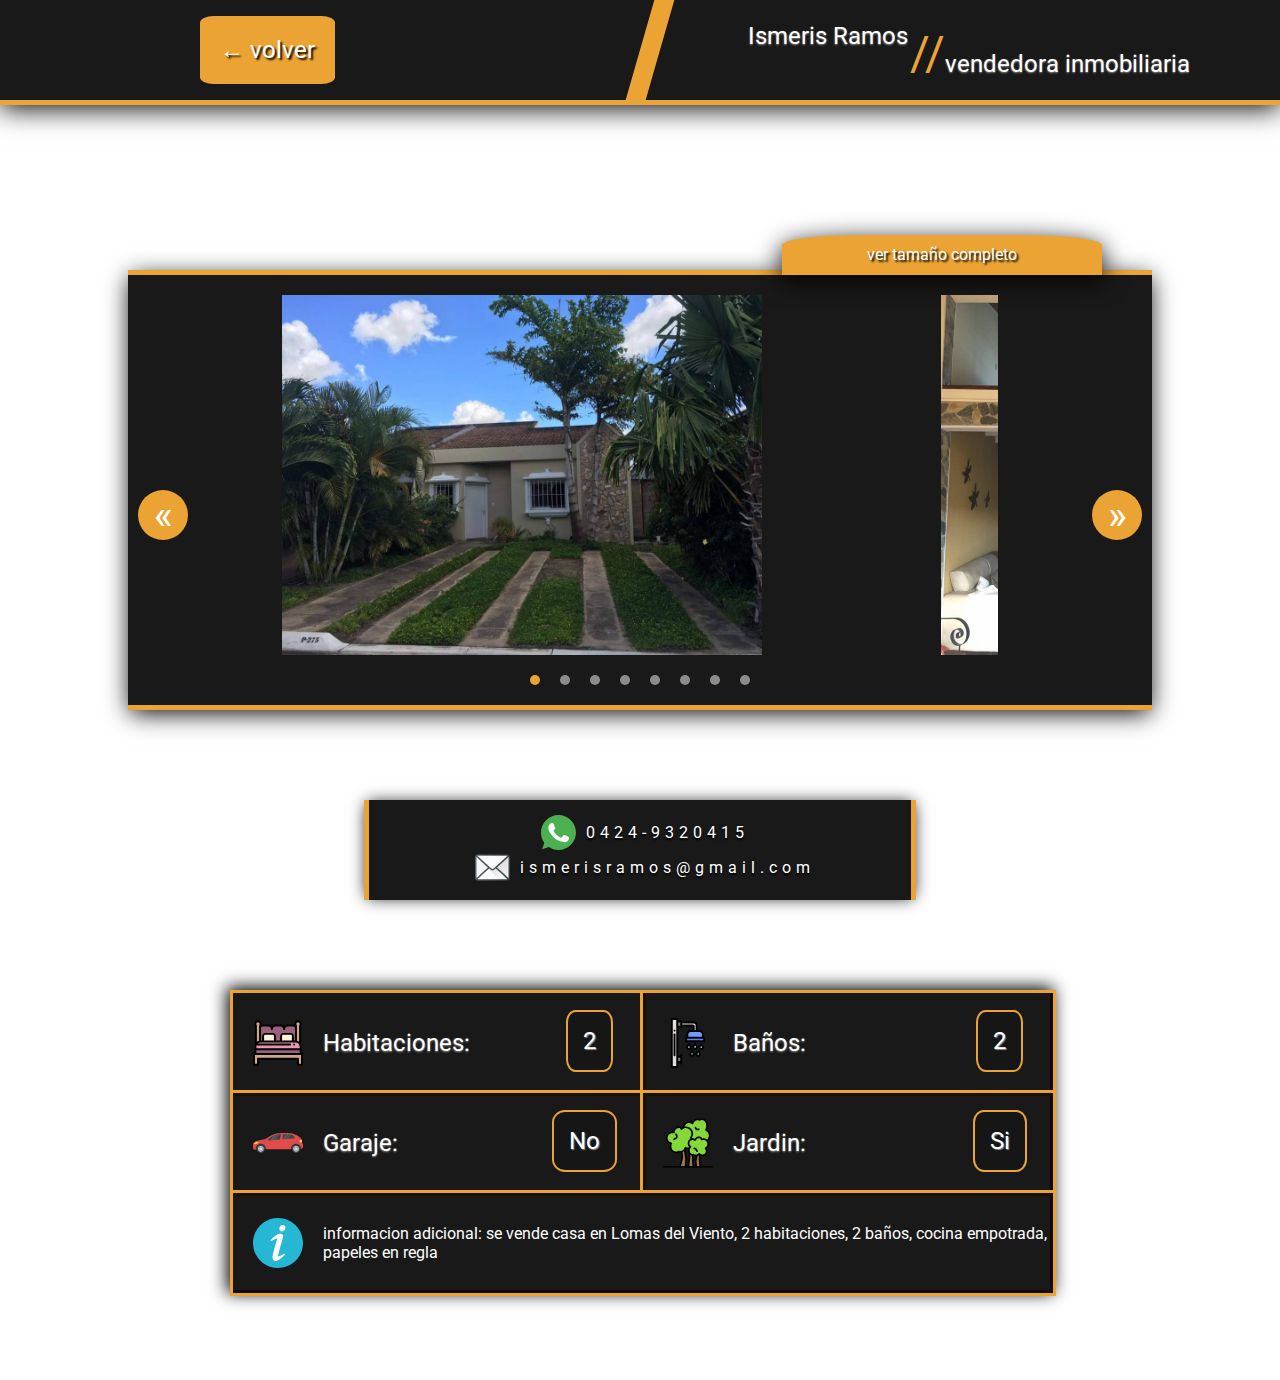
<file: casas/casa7.html>
<!DOCTYPE html>
<html>
<head>
	<title>Casa en venta</title>
	<meta charset="UTF-8">
  	<meta name="description" content="Casas en venta en Maturin, estado Monagas">
  	<meta name="author" content="Luis Leopardi">
	<link rel="stylesheet" type="text/css" href="../css/casas.css">
	<link href='http://fonts.googleapis.com/css?family=Roboto' rel='stylesheet' type='text/css'>
	<meta name="viewport" content="width=device-width, initial-scale=1.0">
</head>
<body>

	<header>
		<div class="title">
			<a class="volver" href="../index.html"> &#x2190; volver </a>
		</div>
		<div class="ismeris">
			<h2 class="nombre"> Ismeris Ramos </h2> <h2 class="vendedora"> 
				<span>//</span>  vendedora inmobiliaria </h2>
		</div>
	</header>

	<main>
		<div id="carrusel" class="normal">
			<img src="../css/img/iconos/close.svg" id="close">
			<button id="next">&#xbb;</button>
			<button id="prev">&#xab;</button>
			<p id="ver"> ver tamaño completo </p>
			<div class="slider-wrap">
				<div id="slider">
					<img src="../css/img/62.jpg" class='image-x'>
					<img src="../css/img/63.jpg" class='image-y'>
					<img src="../css/img/64.jpg" class='image-x'>
					<img src="../css/img/65.jpg" class='image-x'>
					<img src="../css/img/66.jpg" class='image-x'>
					<img src="../css/img/67.jpg" class='image-y'>
					<img src="../css/img/68.jpg" class='image-x'>
					<img src="../css/img/69.jpg" class='image-x'>
				</div>
			</div>
			<div id="dot-wrap"></div>
		</div>

		<div id="comprar">
			<div> 
				<img class="icon" src="../css/img/iconos/whatsapp.svg"> 0424-9320415 
			</div> 
			<div> 
				<img class="icon" src="../css/img/iconos/mail.svg"> ismerisramos@gmail.com 
			</div>
		</div>

		<div class="grid">
			<div>
				<img src="../css/img/iconos/bed.svg">
				<h2>Habitaciones:</h2> <p class="yellow-badge"> 2 </p> 
			</div>
			<div>
				<img src="../css/img/iconos/shower.svg">
				<h2>Baños:</h2> <p class="yellow-badge"> 2 </p>
			</div>
			<div>
				<img src="../css/img/iconos/car.svg">
				<h2>Garaje:</h2> <p class="yellow-badge moreRight"> No </p>
			</div>
			<div>
				<img src="../css/img/iconos/tree.svg">
				<h2>Jardin:</h2> <p class="yellow-badge moreRight"> Si </p>
			</div>
			<div>
				<img src="../css/img/iconos/info.svg">
				<p>informacion adicional: se vende casa en Lomas del Viento, 2 habitaciones, 2 baños, cocina empotrada, papeles en regla </p>
			</div>			
		</div>
	</main>

	</div>

	<script type="text/javascript">
		function sliderISM () {
			var next = document.getElementById('next');
			var prev = document.getElementById('prev');
			var slider = document.getElementById('slider');
			var seeMore = document.getElementById('ver');
			var carrusel = document.getElementById('carrusel');
			var close = document.getElementById('close');
			var dotWrap = document.getElementById('dot-wrap');
			var children = slider.children.length;
			var counter = 0;

			function addChildren () {
				function createCircle(){
					var dot = document.createElement('div');
					dot.classList.add("dot");
					dotWrap.appendChild(dot);
				}

				for (var i=0; i<children; i++) {
					createCircle()
				}

			}

			addChildren ();
			var dots = document.getElementsByClassName('dot');
			dots[0].classList.add('active');

			next.addEventListener('click',function(){
				if (counter < children * 100 - 100) {
					counter+=100;
					slider.style.transform = 'translateX(-'+counter+'%)';
					dots[ counter / 100 ].classList.add("active");
					dots[ counter / 100 - 1 ].classList.remove("active");
				} else {
					dots[0].classList.add('active');
					dots[children - 1].classList.remove("active");
					counter = 0
					slider.style.transform = 'translateX(-'+counter+'%)';
				}

			});

			prev.addEventListener('click',function(){
				if (counter > 0) {
					counter-=100;
					slider.style.transform = 'translateX(-'+counter+'%)';
					dots[ counter / 100 ].classList.add("active");
					dots[ counter / 100 + 1 ].classList.remove("active");
				} else if (counter === 0) {
					counter = children * 100 - 100;
					slider.style.transform = 'translateX(-'+counter+'%)';
					dots[0].classList.remove('active');
					dots[children-1].classList.add('active');
				} else {
					return;
				}
			})

			ver.addEventListener('click', function(){
				carrusel.classList.add('full');
				next.classList.add('button-bottom');
				prev.classList.add('button-bottom');
				carrusel.classList.remove('normal');
				close.style.display = 'block';
			})

			close.addEventListener('click', function(){
				carrusel.classList.remove('full');
				next.classList.remove('button-bottom');
				prev.classList.remove('button-bottom');
				carrusel.classList.add('normal');
				close.style.display = 'none';
			})
		}

	sliderISM ()
	</script>

</body>
</html>
</file>
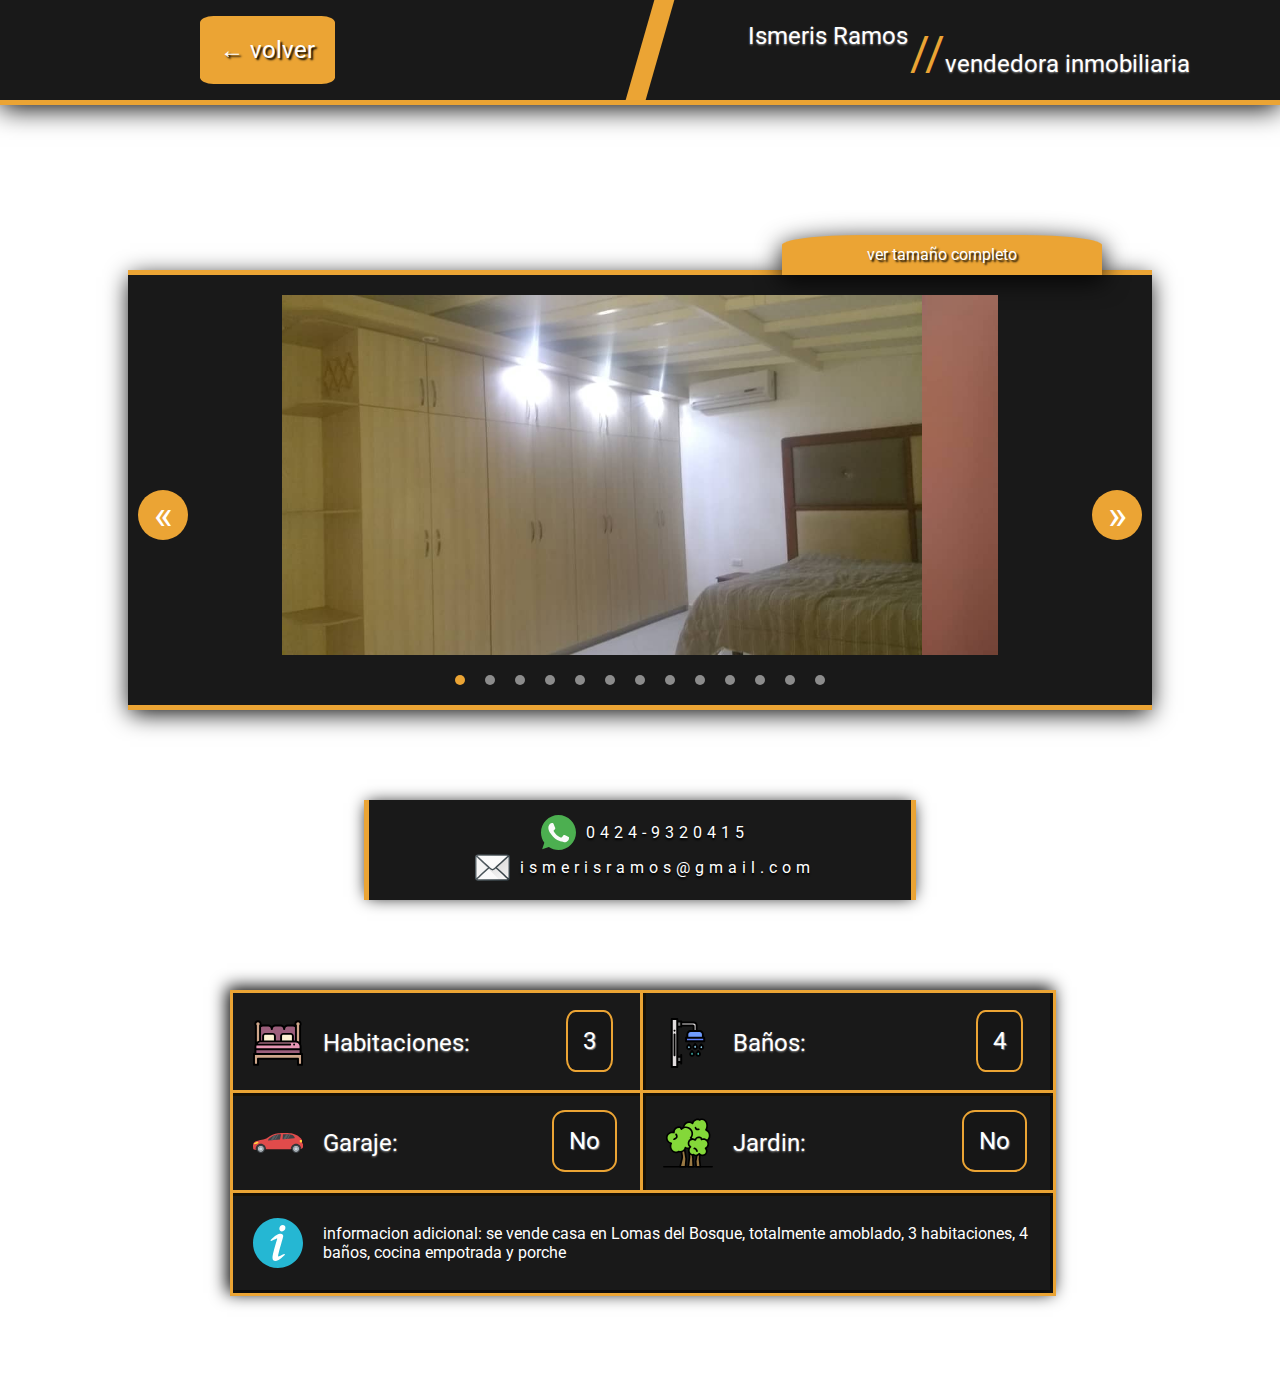
<file: casas/casa8.html>
<!DOCTYPE html>
<html>
<head>
	<title>Casa en venta</title>
	<meta charset="UTF-8">
  	<meta name="description" content="Casas en venta en Maturin, estado Monagas">
  	<meta name="author" content="Luis Leopardi">
	<link rel="stylesheet" type="text/css" href="../css/casas.css">
	<link href='http://fonts.googleapis.com/css?family=Roboto' rel='stylesheet' type='text/css'>
	<meta name="viewport" content="width=device-width, initial-scale=1.0">
</head>
<body>

	<header>
		<div class="title">
			<a class="volver" href="../index.html"> &#x2190; volver </a>
		</div>
		<div class="ismeris">
			<h2 class="nombre"> Ismeris Ramos </h2> <h2 class="vendedora"> 
				<span>//</span>  vendedora inmobiliaria </h2>
		</div>
	</header>

	<main>
		<div id="carrusel" class="normal">
			<img src="../css/img/iconos/close.svg" id="close">
			<button id="next">&#xbb;</button>
			<button id="prev">&#xab;</button>
			<p id="ver"> ver tamaño completo </p>
			<div class="slider-wrap">
				<div id="slider">
					<img src="../css/img/70.jpg" class='image-x'>
					<img src="../css/img/71.jpg" class='image-x'>
					<img src="../css/img/72.jpg" class='image-x'>
					<img src="../css/img/73.jpg" class='image-x'>
					<img src="../css/img/74.jpg" class='image-x'>
					<img src="../css/img/75.jpg" class='image-y'>
					<img src="../css/img/76.jpg" class='image-x'>
					<img src="../css/img/77.jpg" class='image-x'>
					<img src="../css/img/78.jpg" class='image-x'>
					<img src="../css/img/79.jpg" class='image-x'>
					<img src="../css/img/80.jpg" class='image-x'>
					<img src="../css/img/81.jpg" class='image-x'>
					<img src="../css/img/82.jpg" class='image-x'>
				</div>
			</div>
			<div id="dot-wrap"></div>
		</div>

		<div id="comprar">
			<div> 
				<img class="icon" src="../css/img/iconos/whatsapp.svg"> 0424-9320415 
			</div> 
			<div> 
				<img class="icon" src="../css/img/iconos/mail.svg"> ismerisramos@gmail.com 
			</div>
		</div>

		<div class="grid">
			<div>
				<img src="../css/img/iconos/bed.svg">
				<h2>Habitaciones:</h2> <p class="yellow-badge"> 3 </p> 
			</div>
			<div>
				<img src="../css/img/iconos/shower.svg">
				<h2>Baños:</h2> <p class="yellow-badge"> 4 </p>
			</div>
			<div>
				<img src="../css/img/iconos/car.svg">
				<h2>Garaje:</h2> <p class="yellow-badge moreRight"> No </p>
			</div>
			<div>
				<img src="../css/img/iconos/tree.svg">
				<h2>Jardin:</h2> <p class="yellow-badge moreRight"> No </p>
			</div>
			<div>
				<img src="../css/img/iconos/info.svg">
				<p>informacion adicional: se vende casa en Lomas del Bosque, totalmente amoblado, 3 habitaciones, 4 baños, cocina empotrada y porche </p>
			</div>			
		</div>
	</main>

	</div>

	<script type="text/javascript">
		function sliderISM () {
			var next = document.getElementById('next');
			var prev = document.getElementById('prev');
			var slider = document.getElementById('slider');
			var seeMore = document.getElementById('ver');
			var carrusel = document.getElementById('carrusel');
			var close = document.getElementById('close');
			var dotWrap = document.getElementById('dot-wrap');
			var children = slider.children.length;
			var counter = 0;

			function addChildren () {
				function createCircle(){
					var dot = document.createElement('div');
					dot.classList.add("dot");
					dotWrap.appendChild(dot);
				}

				for (var i=0; i<children; i++) {
					createCircle()
				}

			}

			addChildren ();
			var dots = document.getElementsByClassName('dot');
			dots[0].classList.add('active');

			next.addEventListener('click',function(){
				if (counter < children * 100 - 100) {
					counter+=100;
					slider.style.transform = 'translateX(-'+counter+'%)';
					dots[ counter / 100 ].classList.add("active");
					dots[ counter / 100 - 1 ].classList.remove("active");
				} else {
					dots[0].classList.add('active');
					dots[children - 1].classList.remove("active");
					counter = 0
					slider.style.transform = 'translateX(-'+counter+'%)';
				}

			});

			prev.addEventListener('click',function(){
				if (counter > 0) {
					counter-=100;
					slider.style.transform = 'translateX(-'+counter+'%)';
					dots[ counter / 100 ].classList.add("active");
					dots[ counter / 100 + 1 ].classList.remove("active");
				} else if (counter === 0) {
					counter = children * 100 - 100;
					slider.style.transform = 'translateX(-'+counter+'%)';
					dots[0].classList.remove('active');
					dots[children-1].classList.add('active');
				} else {
					return;
				}
			})

			ver.addEventListener('click', function(){
				carrusel.classList.add('full');
				next.classList.add('button-bottom');
				prev.classList.add('button-bottom');
				carrusel.classList.remove('normal');
				close.style.display = 'block';
			})

			close.addEventListener('click', function(){
				carrusel.classList.remove('full');
				next.classList.remove('button-bottom');
				prev.classList.remove('button-bottom');
				carrusel.classList.add('normal');
				close.style.display = 'none';
			})
		}

	sliderISM ()
	</script>

</body>
</html>
</file>
<file: css/main.css>
* {
	position: relative;
	font-family: 'Roboto', sans-serif;
}

body {
	margin: 0;
}

main {
	display: grid;
	grid-template-columns: repeat(3,1fr);
	grid-template-rows: repeat(4, 350px);
	grid-row-gap: 40px;
	width: 100%;
}

header {
	position: absolute;
	z-index: 100;
	top: 0;
	text-align: center;
	color: #fff;
	display: flex;
	align-items: center;
	width: 100%;
	height: 100px;
	background: rgba(0,0,0,0.9);
	border-width: 0 0 5px 0;
	border-color: #eba434;
	border-style: solid; 
	box-shadow: 0px 3px 26px 0px rgba(0,0,0,1);
}

header::before {
	content: '';
	background: #eba434;
	width: 20px;
	height: 100%;
	position: absolute;
	left: 50%;
	transform: skew(-16deg);
}

header h1, header h2{
	text-shadow: 0px 1px 2px rgba(256,256,256,0.5);
	font-weight: normal;
	margin: 0;
}

.title {
	position: absolute;
	left: 200px;
}

.ismeris {
	position: absolute;
	right: 200px;
}

.nombre {
	transform: translateX(-130px);
}

.vendedora {
	position: relative;
	transform: translateX(110px);
}

.vendedora span {
	color: #eba434;
	text-shadow: none;
	position: absolute;
	left: -35px;
	bottom: -4px;
	font-size: 200%;
}

#carrusel {
	position: relative;
	top: 105px;
	width: 100%;
	height: 400px;
	background: rgba(0,0,0,0.9);
	display: flex;
	justify-content: center;
	align-items: center;
	border-width: 0 0 5px 0;
	border-style: solid;
	border-color: #eba434;
	box-shadow: 0px 5px 23px -2px rgba(0,0,0,1);
	z-index: 1000;
	grid-column: -1 / 1;
	padding: 0 0 40px 0;
}

.slider-wrap {
	width: 70%;
	height: 90%;
	overflow: hidden;
}

#slider {
	width: 100%;
	height: 100%;
	z-index: 1;
	display: inline-flex;
	transition: transform 0.3s linear;
}

.image-x{
	width: 100%;
	height: 100%;
	max-width: 1000px;
}

#prev, #next{
	position: absolute;
	top: 50%;
	width: 50px;
	height: 50px;
	border-radius: 50%;
	border:none;
	background: #eba434;
	color: #fff;
	font-size: 250%;
	transition: background, color 0.3s linear;
}

#prev:hover, #next:hover {
	background: #fff;
	color: #000;
}

#prev {
	left: 10px;
}

#next {
	right: 10px;
}

#dot-wrap {
	display: flex;
	justify-content: center;
	position: absolute;
	bottom: 20px;
	width: 100%;
	height: 10px;
}

.dot {
	height: 10px;
	width: 10px;
	margin: 0 10px 0 10px;
	background-color: rgba(256,256,256,0.5);
	border-radius: 50%;
}

.active {
	background-color: #eba434;
}

.card {
	display: flex;
	justify-content: center;
	position: relative;
	color: #fff;
	width: 300px;
	height: 100%;
	margin: 30vh auto 0 auto;
	background: rgba(0,0,0,0.9);
	box-shadow: 0px 3px 44px 8px rgba(0,0,0,1);
	border-radius: 2%;
	border: 2px #eba434 solid;
}

.photo-x {
	position: absolute;
	top: 15px;
	width: 90%;
	height: 50%;
	border-radius: 15%;
}

.photo-y {
	position: absolute;
	top: 15px;
	width: 38%;
	height: 50%;
	border-radius:10%;
}

.description{
	position: absolute;
	height: 40%;
	bottom: 0;
	right: 0;
	left: 0;
	display: grid;
	grid-template-columns: repeat(2,1fr);
	grid-template-rows: repeat(3,20%);
	grid-row-gap: 20px;
	margin: 25px 0 0 0;
	color: #fff;
	border:none;
	text-align: center;
	font-weight: normal;
}

.description div{
	display: flex;
	align-items: center;
	justify-content: center;
	background-color: #eba434;
	border-radius: 8%;
	padding: 5px;
	font-size: 50%;
	width: 85%;
	margin: auto;
	color: #000;
	text-shadow: 0px 1px 1px rgba(0,0,0,0.3);
}

.description img{
	width: 30px;
	height: 30px;
	margin: 0 10px 0 0;
}

.link {
	cursor: pointer;
	color: #fff;
	text-decoration: none;
	grid-column: -1/1;
}

.link:hover {
	color: #eba434;
	text-shadow: 0px 1px 1px rgba(0,0,0,0.8);
}

.house-location {
	margin:10px 0 0 0;
	grid-column: -1/1;
}

@media (max-width: 1200px) {
.title {
	left: 100px;
}

.ismeris {
	right: 130px;
}	
}

@media (max-width: 1000px) {
.title {
	font-size: 90%;
}

.ismeris {
	font-size:80%;
}

.nombre {
	transform: translateX(-90px);
}

header::before {
	width: 10px;
}
main {
	grid-template-columns: repeat(2,1fr);
	grid-template-rows: repeat(5, 350px);
	grid-row-gap: 40px;
}

}

@media (max-width: 820px) {
.ismeris {
	font-size:60%;
}
.nombre {
	transform: translateX(-50px);
}
.vendedora {
	transform: translateX(100px);
}
.vendedora span {
	left: -28px;
}
.title {
	font-size: 70%;
}
}

@media (max-width: 660px) {
header {
	height: 50px;
	border-width: 0 0 2px 0;
}
header::before {
	width: 5px;
	left: 45%;
}
.title {
	left: 60px;
	font-size:60%;
}
.ismeris {
	right: 110px;
}
#carrusel {
	top: 52px;
	height: 200px;
	border-width: 0 0 2px 0;
}
.slider-wrap {
	width: 70%;
}
#prev, #next{
	top: 83%;
	width: 30px;
	height: 30px;
	font-size: 100%;
	z-index: 1000;
}
#prev {
	left: 15px;
}
#next {
	right: 15px;
}
.dot {
	height: 5px;
	width: 5px;
}

main {
	grid-template-columns: repeat(1,1fr);
	grid-template-rows: repeat(9, 350px);
}
.card {
	margin-top: 0;
	box-shadow: none;
	margin:none;
}		
}

@media (max-width: 560px) {
.title {
	left: 30px;
	font-size:50%;
}
header::before {
	left: 38%;
}
}

@media (max-width: 500px) {
.title {
	left: 18px;
	font-size: 40%;
}
header::before {
	left: 28%;
}
.slider-wrap {
	width: 80%;
}
}

@media (max-width: 450px) {
.ismeris {
	font-size:40%;
}
.nombre {
	transform: translateX(0px);
}
.vendedora span {
	left: -18px;
}
header::before {
	left: 40%;
	width: 3px;
}	
}

@media (max-width: 360px) {
.title {
	left: 10px;
	font-size:35%;
}
header::before {
	left: 35%;
	width: 3px;
}
}
</file>
<file: css/casas.css>
* {
	font-family: 'Roboto', sans-serif;
}

body {
	position: relative;
	display: flex;
	justify-content: center;
	margin: 0;
}

header {
	position: absolute;
	z-index: 100;
	top: 0;
	text-align: center;
	color: #fff;
	display: flex;
	align-items: center;
	justify-content: space-around;
	width: 100%;
	height: 100px;
	background: rgba(0,0,0,0.9);
	grid-column: -1 / 1;
	border-width: 0 0 5px 0;
	border-color: #eba434;
	border-style: solid; 
	box-shadow: 0px 3px 26px 0px rgba(0,0,0,1);
}

header h1, h2{
	text-shadow: 0px 1px 2px rgba(256,256,256,0.5);
	font-weight: normal;
	margin: 0;
}

header::before {
	content: '';
	background: #eba434;
	width: 20px;
	height: 100%;
	position: absolute;
	left: 50%;
	transform: skew(-16deg);
}

.title {
	position: absolute;
	left: 200px;
}

.volver {
	color: #fff;
	text-decoration: none;
	font-size: 150%;
	background-color:#eba434;
	padding: 20px;
	border-radius: 10%;
	text-shadow: 2px 2px 2px #000;
}

.ismeris {
	position: absolute;
	right: 200px;
}

.nombre {
	transform: translateX(-130px);
}

.vendedora {
	position: relative;
	transform: translateX(110px);
}

.vendedora span {
	color: #eba434;
	text-shadow: none;
	position: absolute;
	left: -35px;
	bottom: -4px;
	font-size: 200%
}


main {
	width: 80%;
	padding: 30vh 0 0 0;
	display: flex;
	flex-direction: column;
	align-items: center;
}

#carrusel {	
	display: flex;
	justify-content: center;
	align-items: center;
	z-index: 1000;
	padding: 0 0 30px 0;
}

.normal {
	position: relative;
	width: 100%;
	height: 400px;
	background: rgba(0,0,0,0.9);
	border-width: 5px 0 5px 0;
	border-style: solid;
	border-color: #eba434;
	box-shadow: 0px 5px 23px -2px rgba(0,0,0,1);
}

.full {
	position: fixed !important;
	top:0 !important;
	left: 0 !important;
	right: 0 !important;
	height:100% !important;
	border:none !important;
	background:#000 !important;			
	padding: 0 0 50px 0 !important;
}

.full .image-x{
	height: 70%;
}

.full .image-y{
	height: 80%;
}

#close {
	display: none;
	position: absolute;
	top: 3px;
	left: 3px;
	width: 20px;
	height: 20px;
	cursor: pointer;
}

.slider-wrap {
	width: 70%;
	height: 90%;
	overflow: hidden;
}

#slider {
	position: relative;
	width: 100%;
	height: 100%;
	z-index: 1;
	display: inline-flex;
	align-items: center;
	transition: transform 0.3s linear;
}

#ver {
	position: absolute;
	top: -56px;
	right: 50px;
	background: #eba434;
	color: #fff;
	height: 20px;
	width: 300px;
	padding: 10px;
	box-shadow: 0px 5px 23px 2px rgba(0,0,0,0.8);
	text-shadow: 2px 2px 2px #000;
	z-index: 1;
	text-align: center;
	cursor: pointer;
	border-radius: 25% 25% 0 0;
	transition: all 0.3s linear;
}

#ver:hover {
	background: #fff;
	color: #000;
	text-shadow: 0px 2px 2px rgba(0,0,0,0.8);
} 

#prev, #next{
	position: absolute;
	top: 50%;
	width: 50px;
	height: 50px;
	border-radius: 50%;
	border:none;
	background: #eba434;
	color: #fff;
	font-size: 250%;
	transition: background, color 0.3s linear;
}

#prev:hover, #next:hover {
	background: #fff;
	color: #000;
}

#prev {
	left: 10px;
}

#next {
	right: 10px;
}

.button-bottom {
	top: 82% !important;
}

.image-x {
	width: 100%;
	height: 100%;
}

.image-y {
	margin: 0 25% 0 25%;
	width: 50%;
	height: 100%;
	max-width: 600px;
}

#dot-wrap {
	display: flex;
	justify-content: center;
	position: absolute;
	bottom: 20px;
	width: 100%;
	height: 10px;
}

.dot {
	height: 10px;
	width: 10px;
	margin: 0 10px 0 10px;
	background-color: rgba(256,256,256,0.5);
	border-radius: 50%;
}

.active {
	background-color: #eba434;
}

#comprar {
	display: flex;
	flex-direction: column;
	justify-content: space-around;
	color: #fff;
	margin: 10vh 0 0 0;
	width: 50%;
	background: rgba(0,0,0,0.9);
	padding: 15px;
	box-shadow: 0px 0px 16px -3px rgba(0,0,0,1);
	border-width: 0 5px 0 5px;
	border-color: #eba434;
	border-style: solid;
	text-align: center;
	letter-spacing: 5px;
	text-shadow: 0px 2px 2px #000;
}

#comprar div {
	display: flex;
	align-items: center;
	justify-content: center;
}

.icon {
	height: 35px;
	width: 35px;
	margin: 0 10px 0 10px;
}

.grid {
	display: grid;
	grid-template-columns: repeat(2,1fr);
	grid-template-rows: repeat(3,100px);
	width: 80%;
	margin: 10vh 0 10vh 0;
	box-shadow: 0px 0px 16px 3px rgba(0,0,0,1);
}

.grid div {
	position: relative;
	width: 100%;
	height: 100%;
	border: 3px #eba434 solid;
	background: rgba(0,0,0,0.9);
	color: #fff;
	display: flex;
	align-items: center;
	justify-content: flex-start;
}

.grid img {
	width: 50px;
	height: 50px;
	margin: 0 20px 0 20px;
}

.grid div:last-of-type {
	grid-column: -1/1;
}

.yellow-badge {
	position: absolute;
	right: 30px;
	bottom: -3%;
	color: #fff;
	background-color:rgba(0,0,0,0.1);
	border-radius: 20%;
	padding: 15px;
	font-size: 150%;
	border: 2px #eba434 solid;
	text-shadow: 1px 1px 1px rgba(256,256,256,0.5);
}

.moreRight {
	right: 26px;
}

@media (max-width: 1200px) {
.title {
	left: 100px;
}

.ismeris {
	right: 130px;
}	
}

@media (max-width: 1000px) {
.title {
	font-size: 90%;
}

.ismeris {
	font-size:80%;
}

.nombre {
	transform: translateX(-90px);
}

header::before {
	width: 10px;
}
main {
	width: 100%;
}
}

@media (max-width: 820px) {
.ismeris {
	font-size:60%;
}
.nombre {
	transform: translateX(-50px);
}
.vendedora {
	transform: translateX(100px);
}
.vendedora span {
	left: -28px;
}
.title {
	font-size: 70%;
}
.grid {
	width: 95%;
	grid-template-rows: repeat(3,60px);
}
.grid div {
	border-width: 2px
}
.grid img{
	width: 20px;
	height: 20px;
}
.grid h2{
	font-size: 100%;
}
.yellow-badge{
	font-size: 80%;
	padding: 10px;
	right: 10px;
	bottom: 0%;
}

}

@media (max-width: 660px) {
header {
	height: 50px;
	border-width: 0 0 2px 0;
}
header::before {
	width: 5px;
	left: 45%;
}
.title {
	left: 60px;
	font-size:60%;
}
.volver {
	padding: 10px;
}
.ismeris {
	right: 110px;
}
#carrusel {
	top: 52px;
	height: 350px;
}
.slider-wrap {
	width: 70%;
}
#prev, #next{
	top: 90%;
	width: 30px;
	height: 30px;
	font-size: 100%;
	z-index: 1000;
}
#prev {
	left: 15px;
}
#next {
	right: 15px;
}
.dot {
	height: 5px;
	width: 5px;
}
main{
	padding: 10vh 0 0 0;
}
#ver {
	top: -44px;
	right: 40px;
	width: 200px;
	padding: 5px;
	font-size: 80%;
}
#comprar {
	margin: 15vh 0 0 0;
	width: 90%;
}
}

@media (max-width: 560px) {
.title {
	left: 30px;
	font-size:50%;
}
header::before {
	left: 38%;
}
.slider-wrap {
	width: 98%;
}
}

@media (max-width: 500px) {
.title {
	left: 18px;
	font-size: 40%;
}
header::before {
	left: 28%;
}
.grid img {
	margin: 0 5px 0 5px;
}
.grid p {
	font-size: 80%;
}
.yellow-badge{
	border-width: 1px;
	padding: 3px;
	bottom:12%;
}
}

@media (max-width: 450px) {
#carrusel{
	height: 250px;
}
#ver{
	padding: 2px;
	top: -36px;
	right: 15px;
	font-size: 70%;
}
.ismeris {
	font-size:40%;
}
.nombre {
	transform: translateX(0px);
}
.vendedora span {
	left: -18px;
}
header::before {
	left: 40%;
	width: 3px;
}
#prev, #next{
	top: 88%;
}
#comprar{
	font-size: 70%;
	letter-spacing: 3px;
	width: 80%;
}
#comprar img{
	height: 25px;
	width: 25px;
}
.grid {
	margin: 5vh 0 0 0;
}
}

@media (max-width: 360px) {
.title {
	left: 10px;
	font-size:35%;
}
header::before {
	left: 35%;
	width: 3px;
}
.grid h2 {
	font-size: 70%;
}
}
</file>
